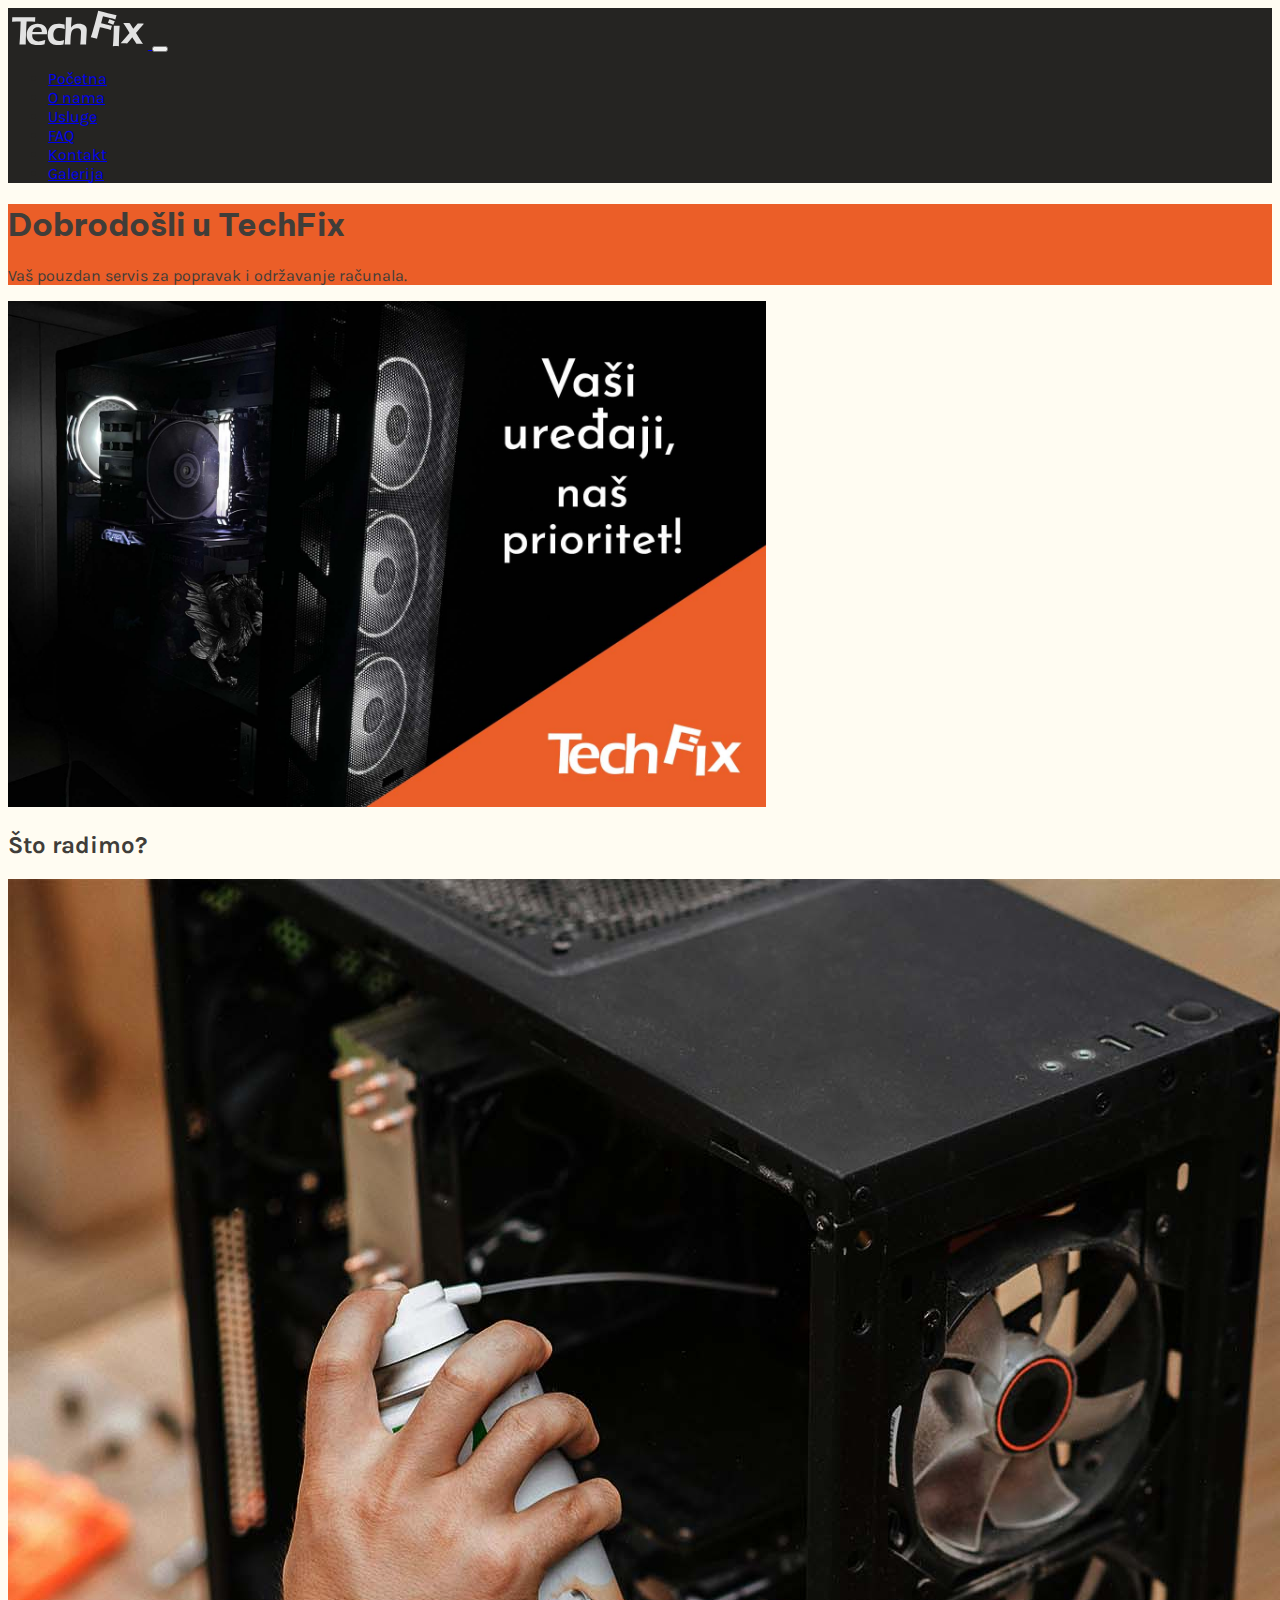
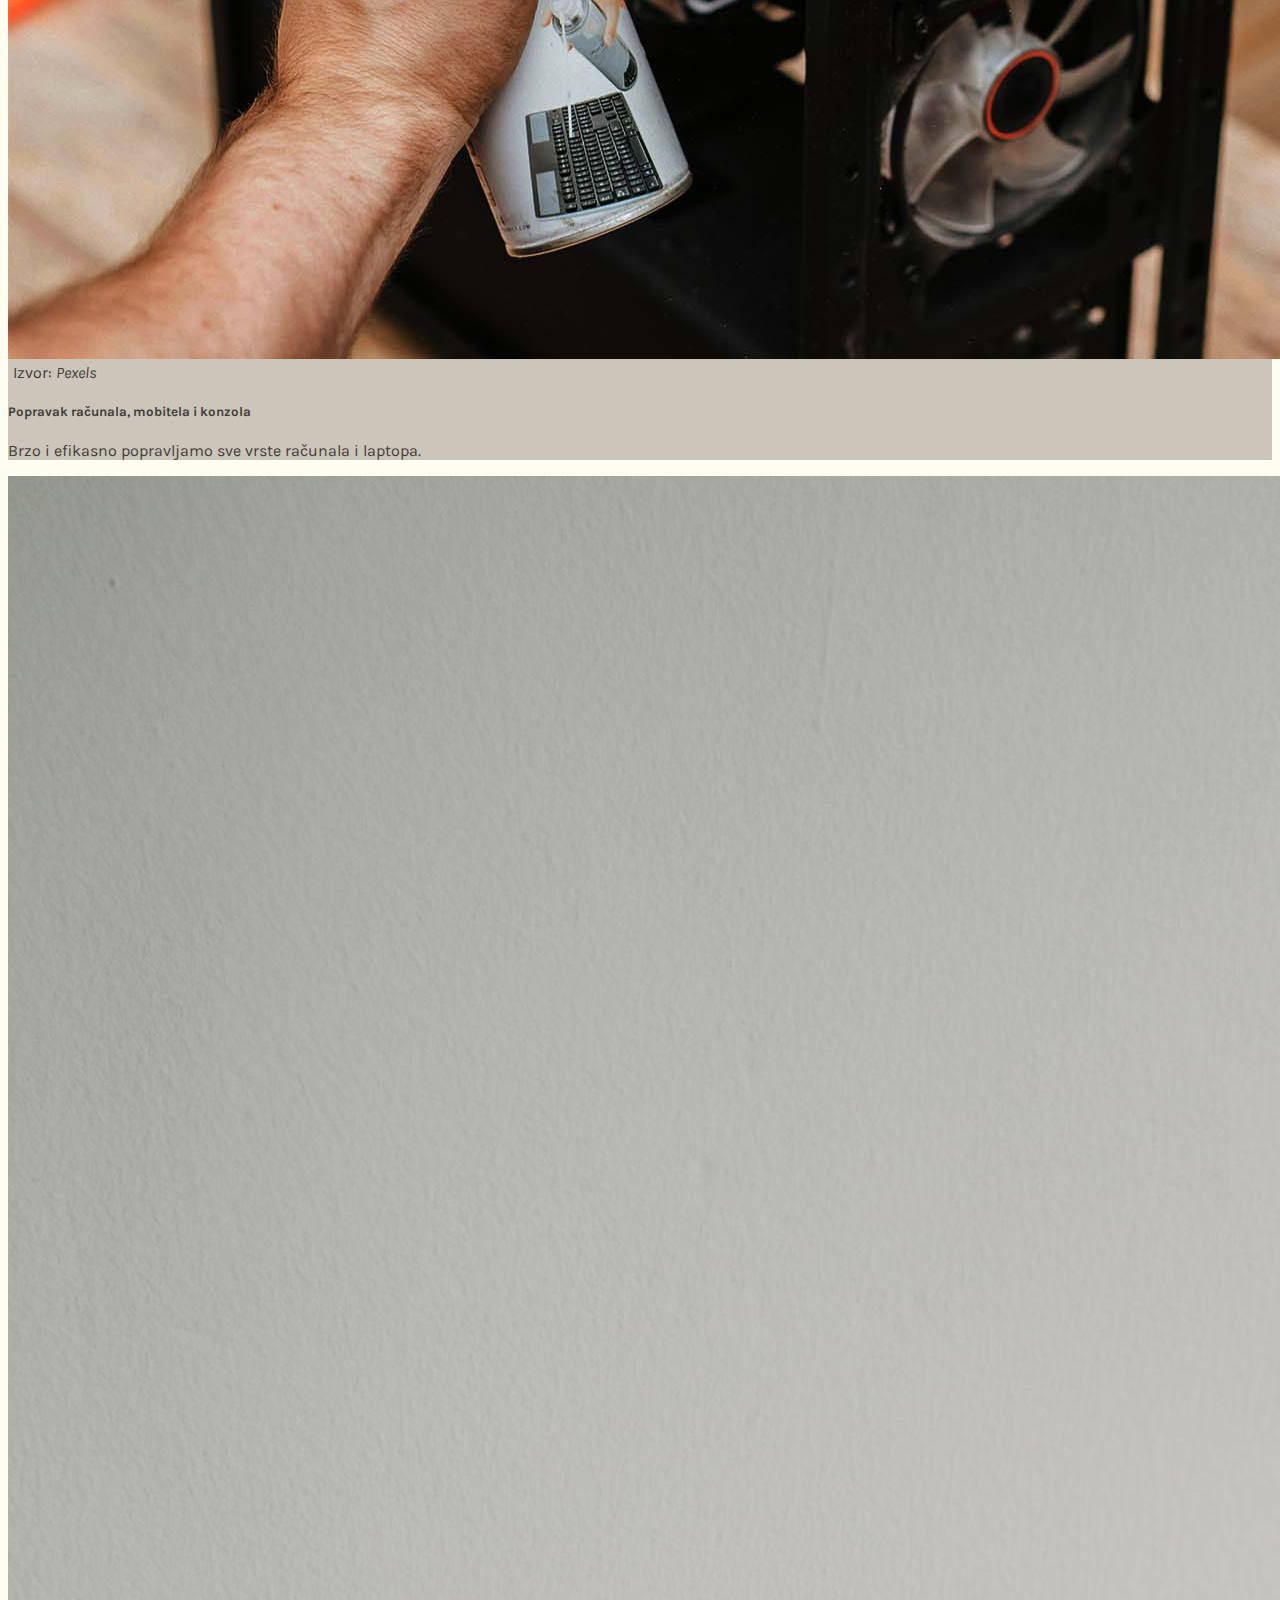
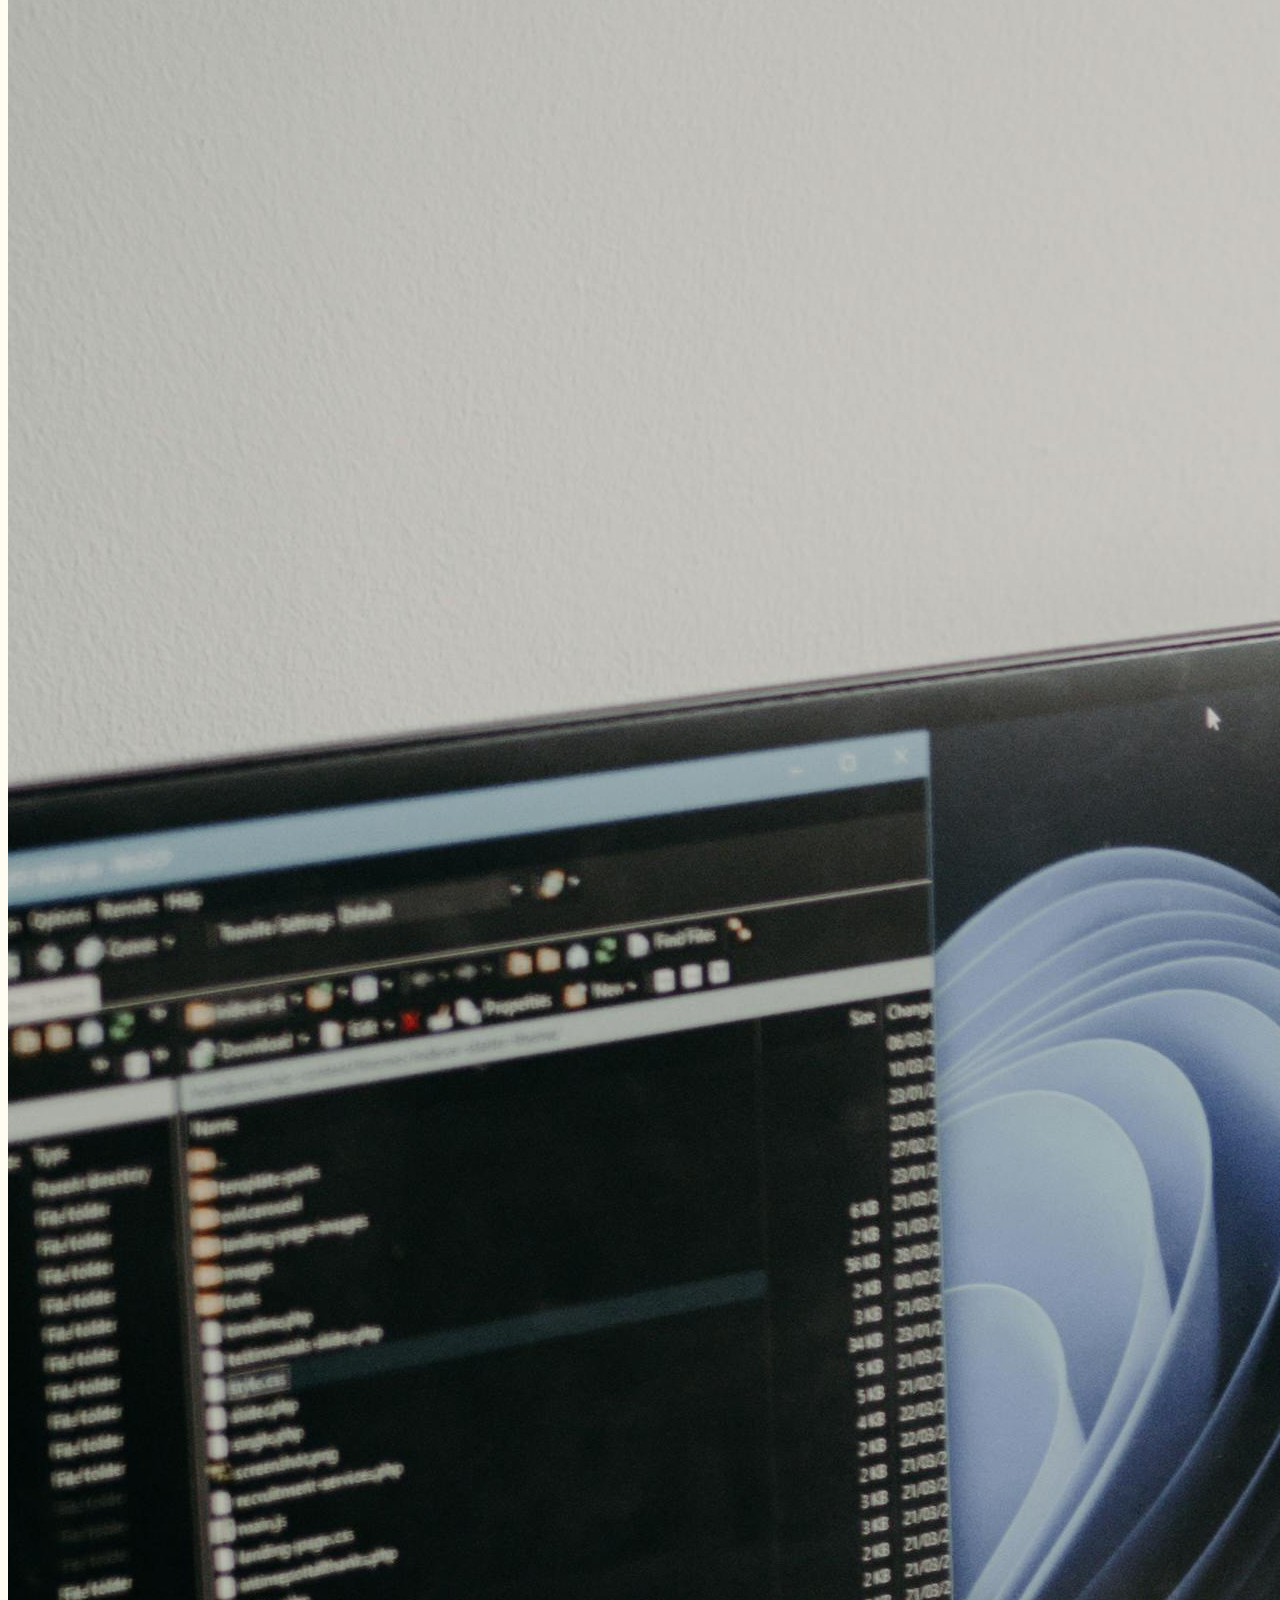
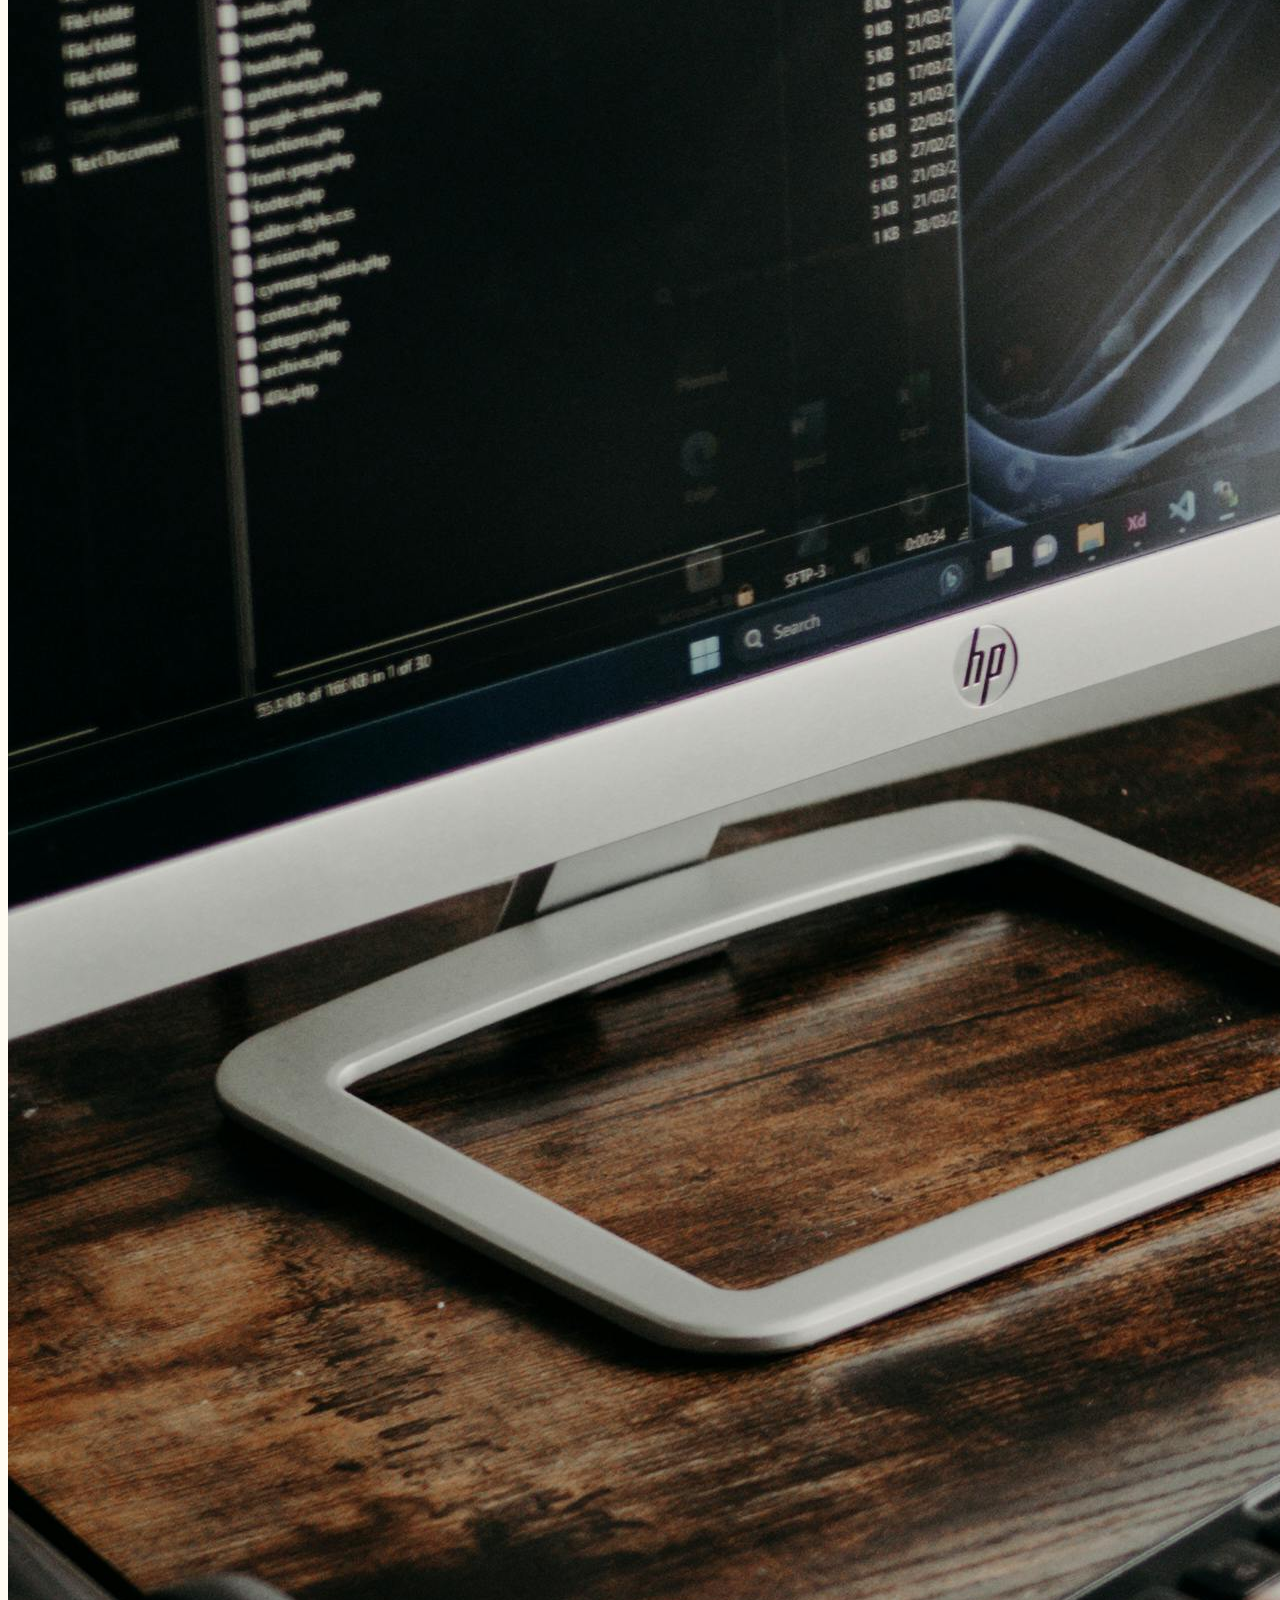
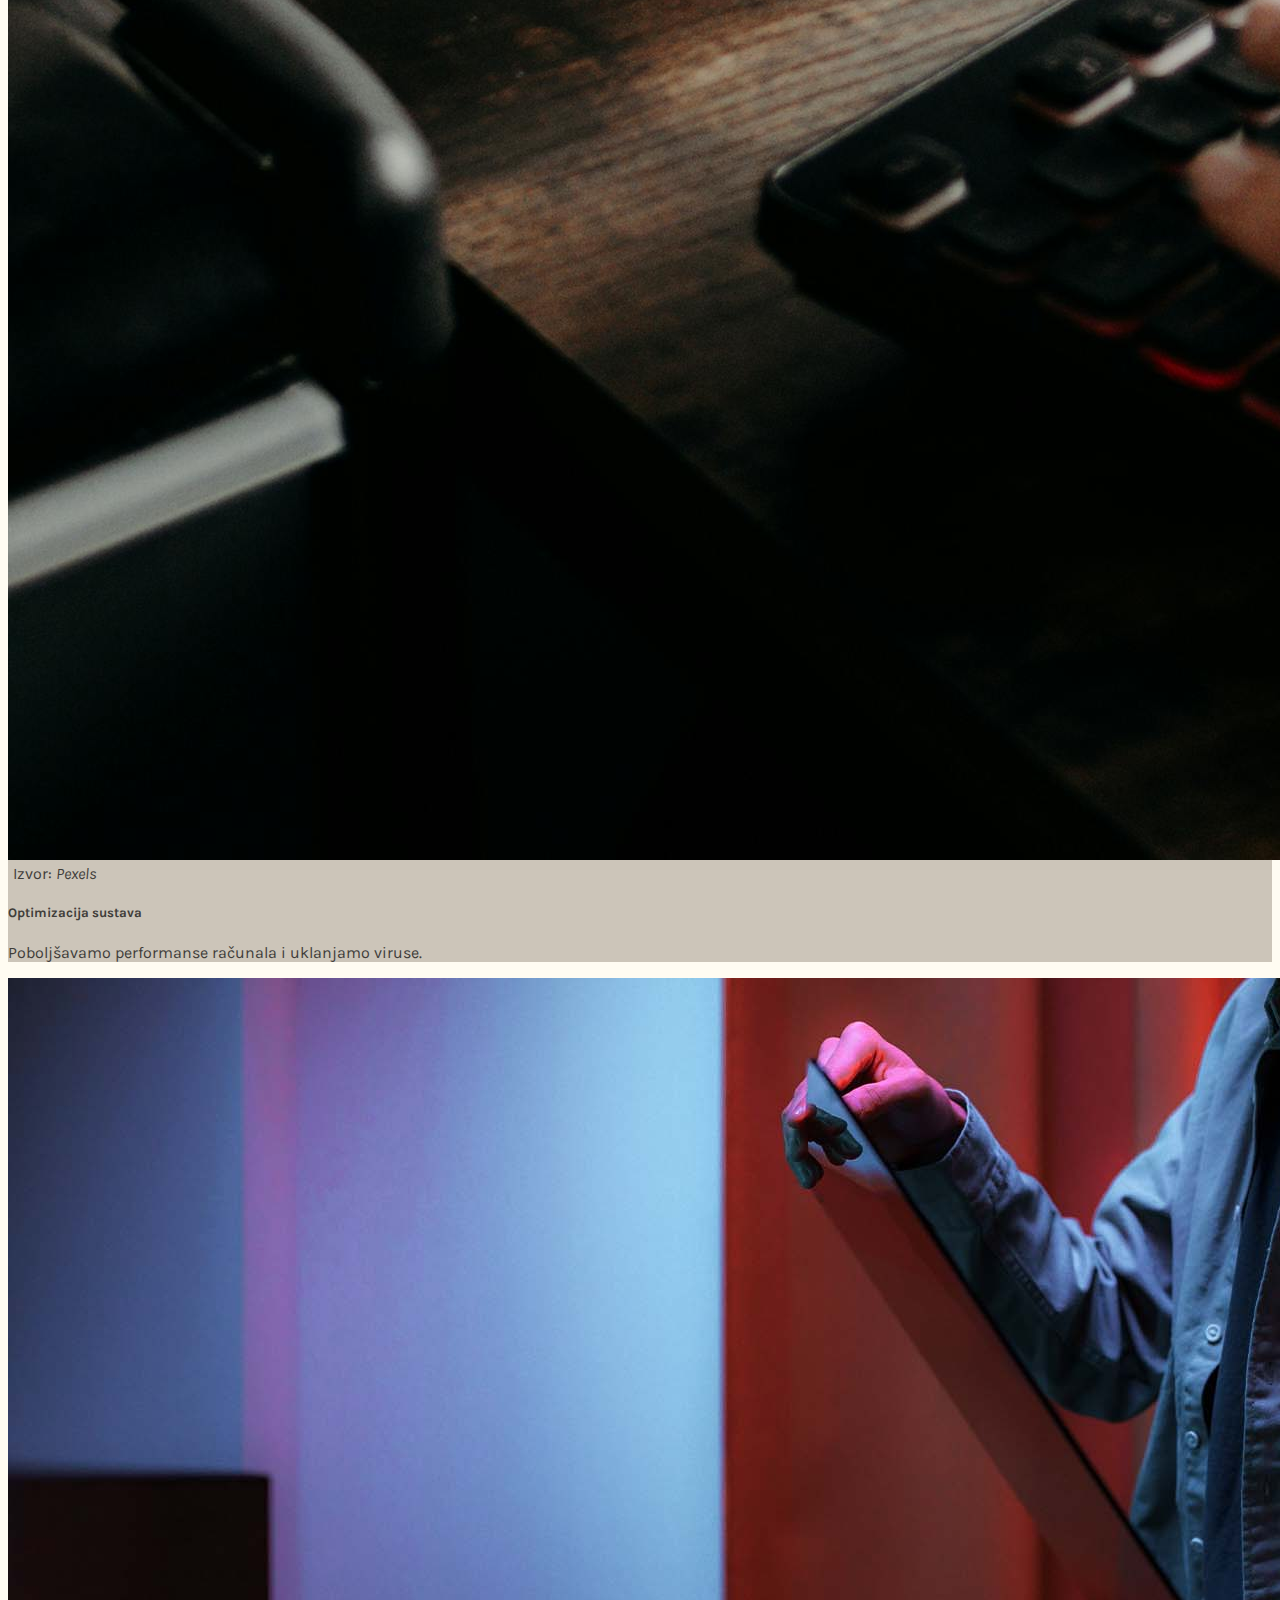
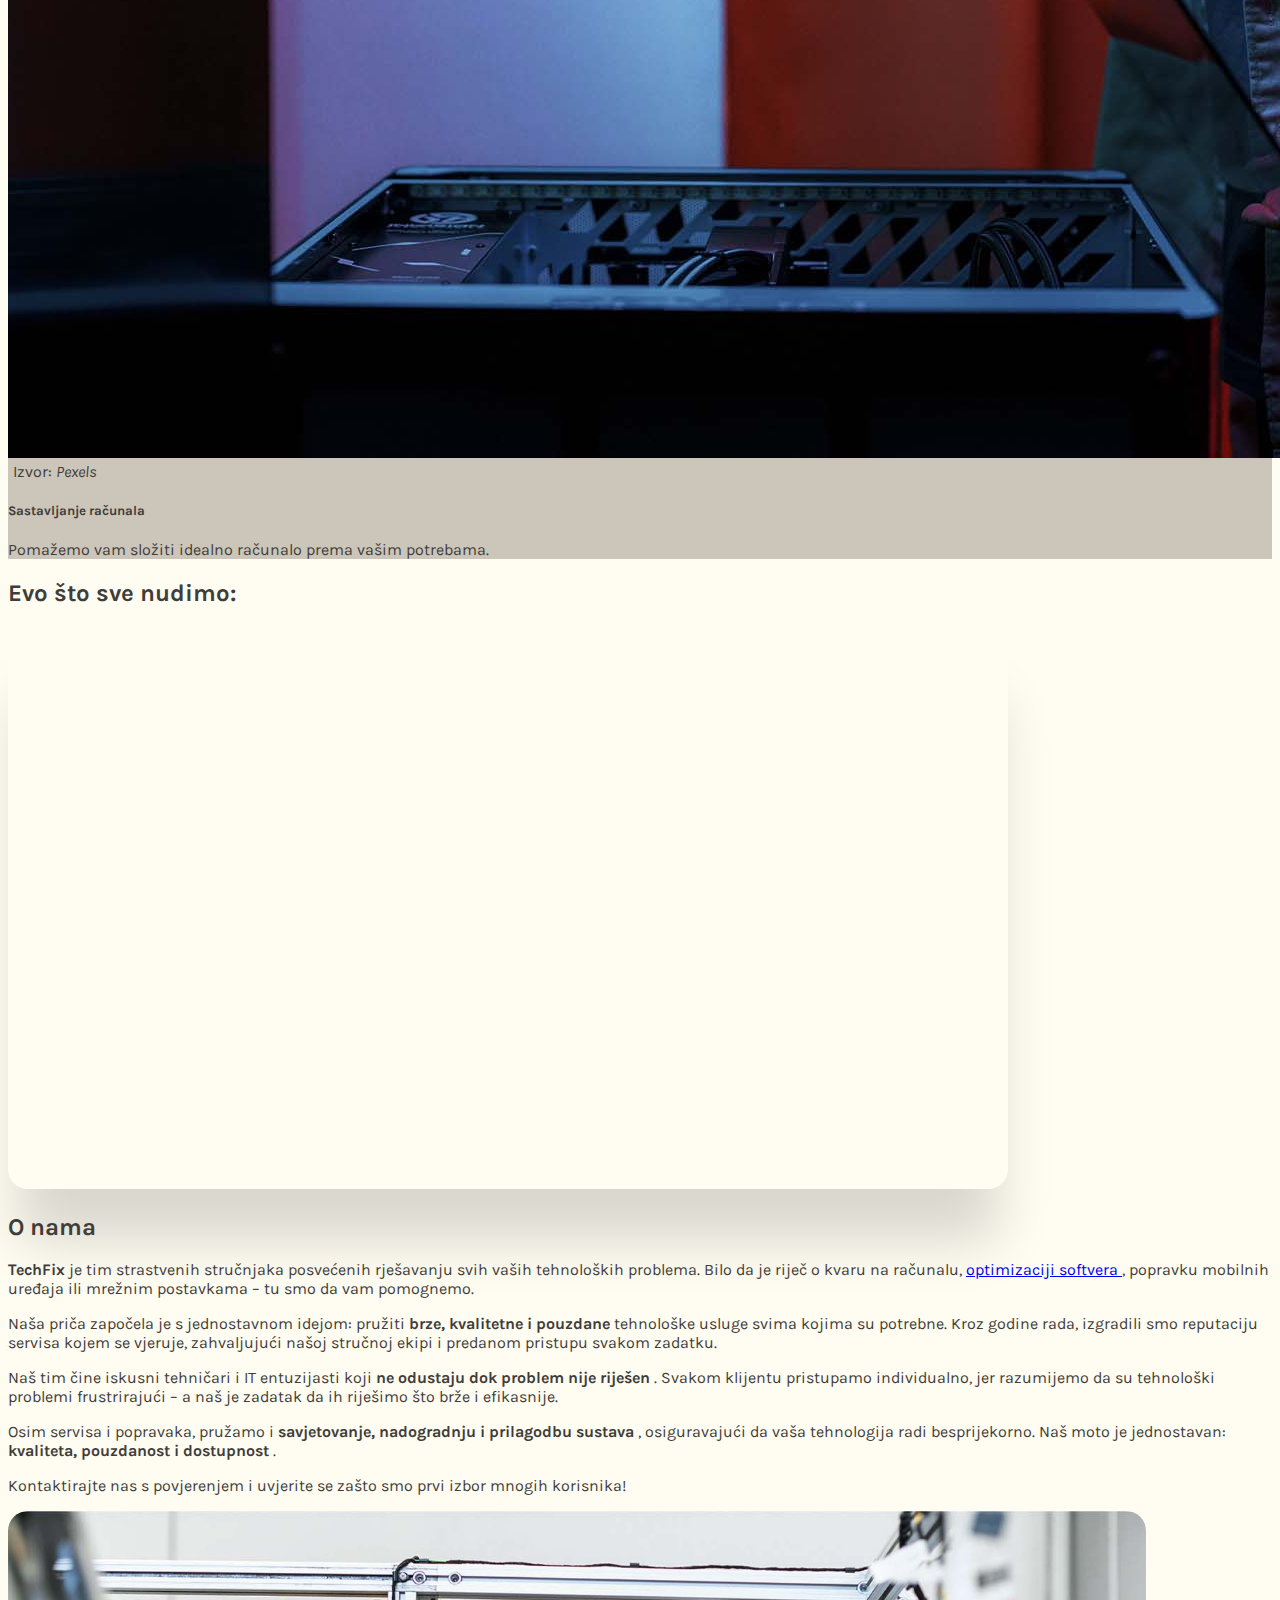
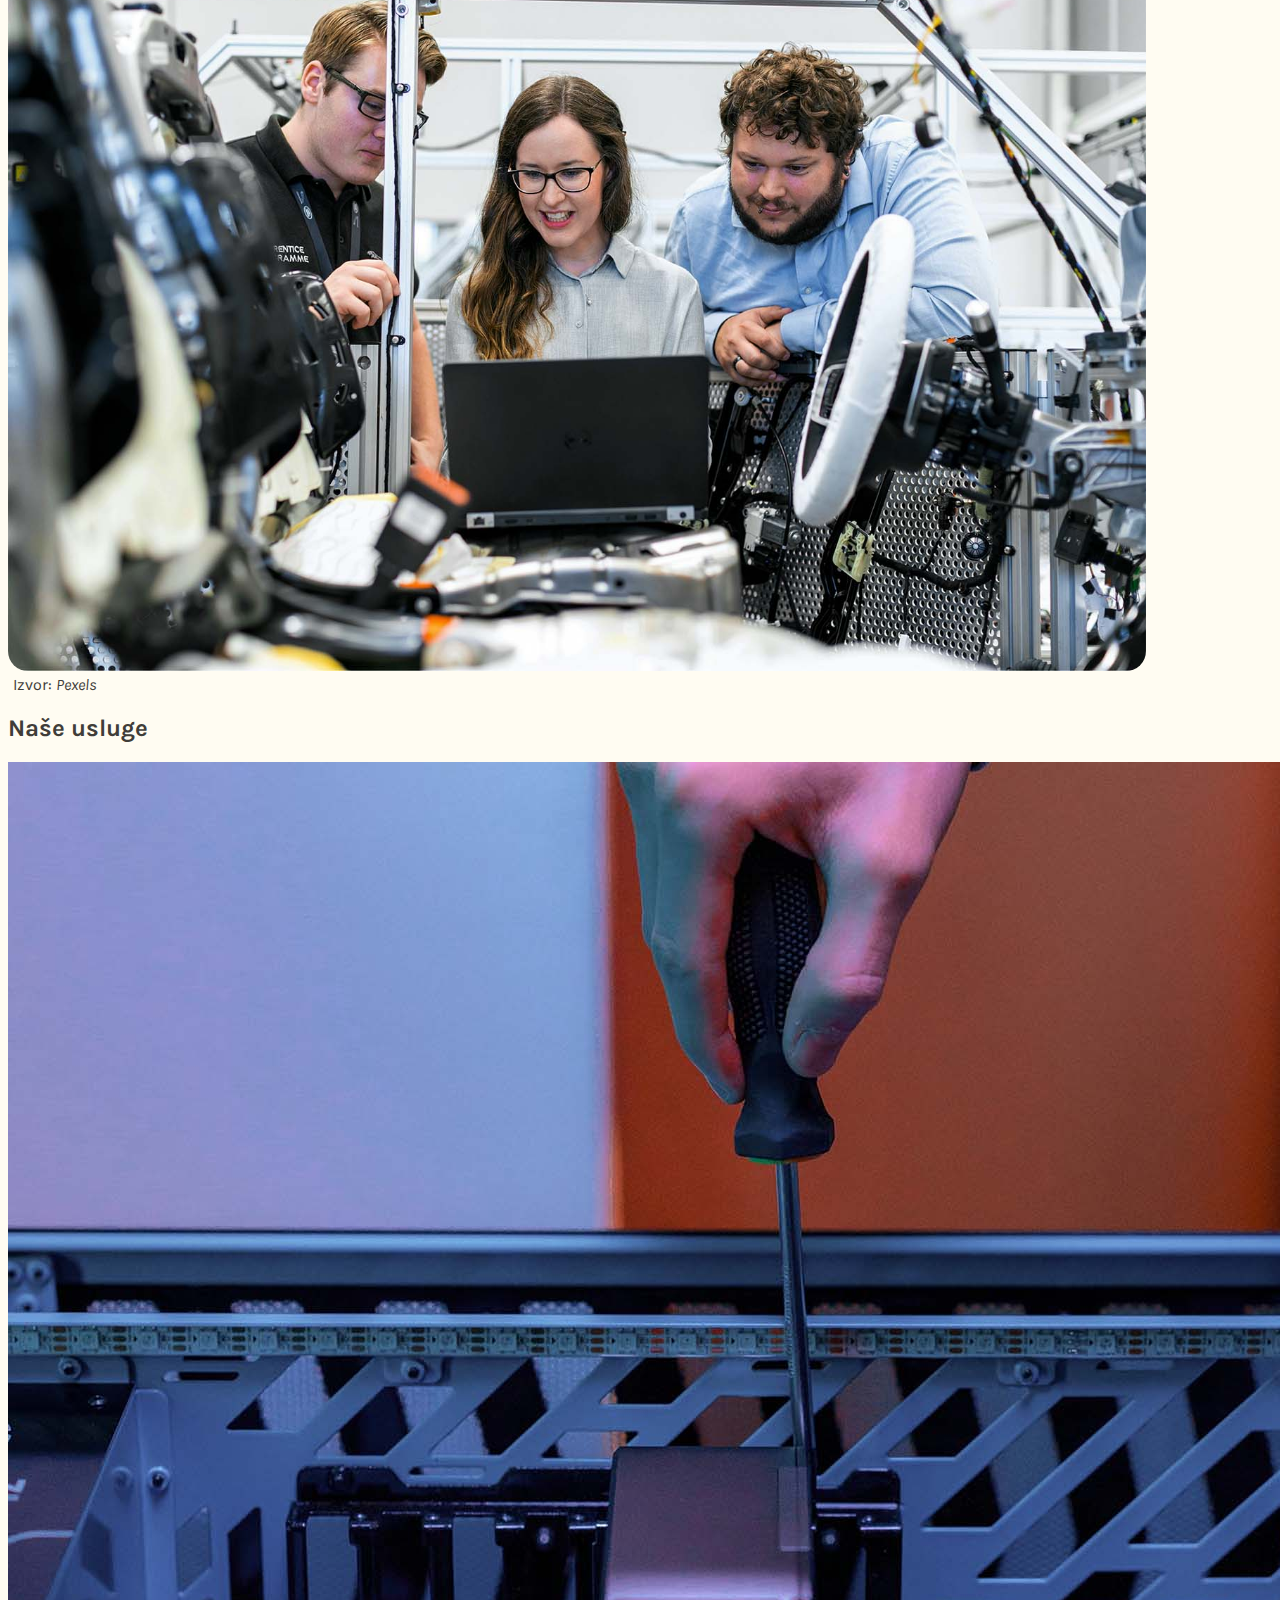
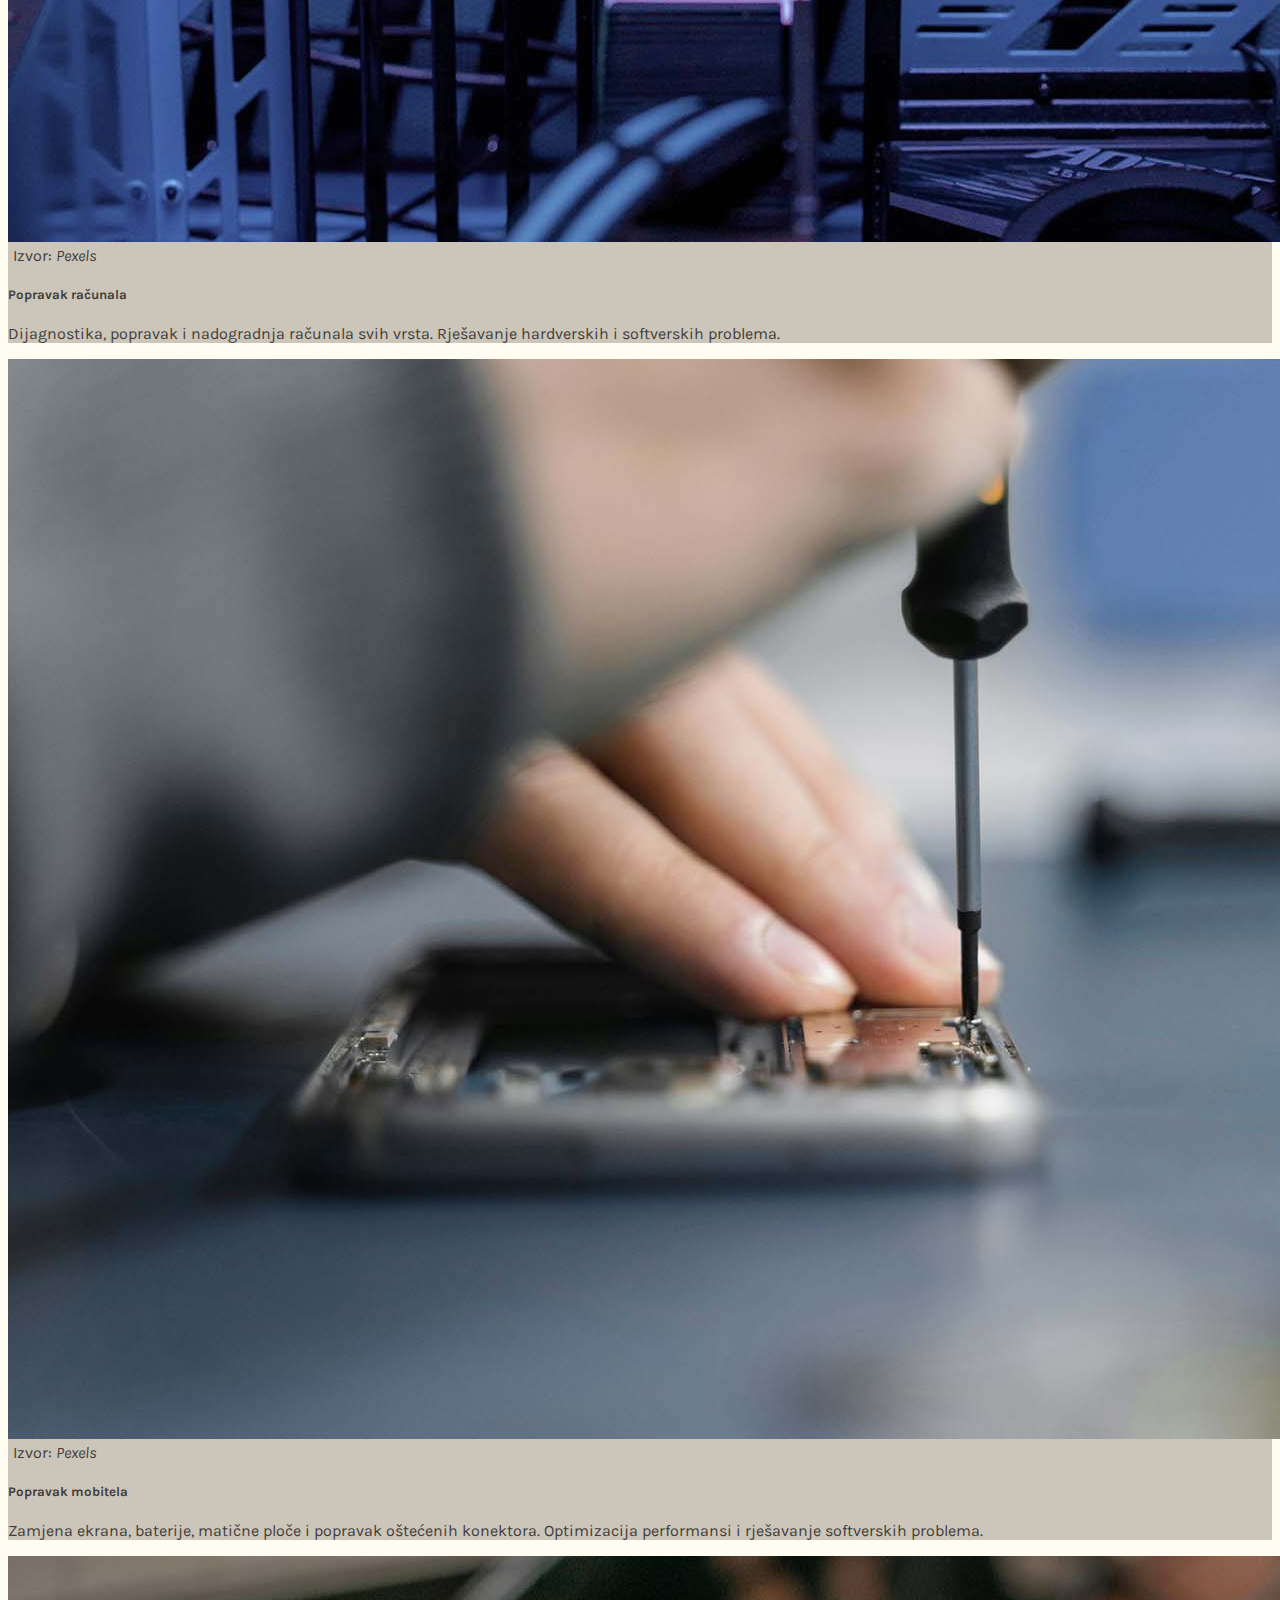
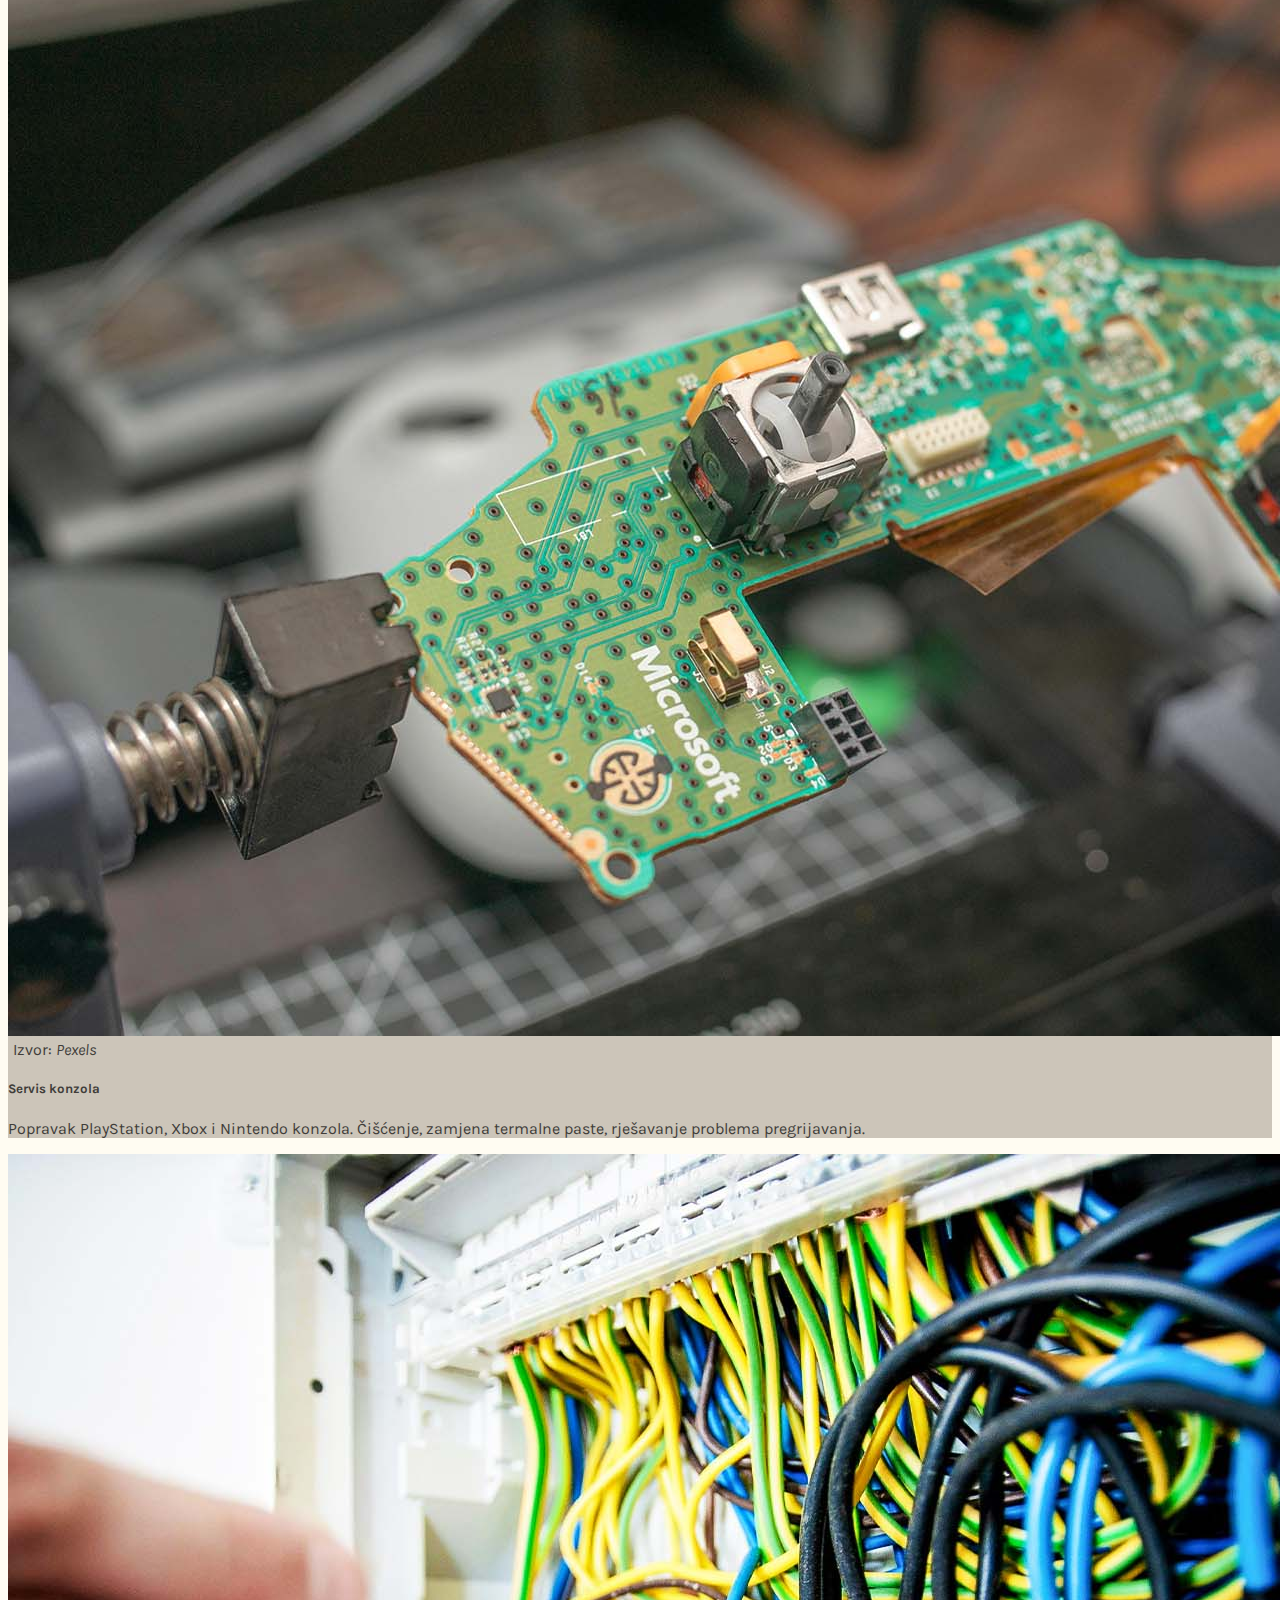
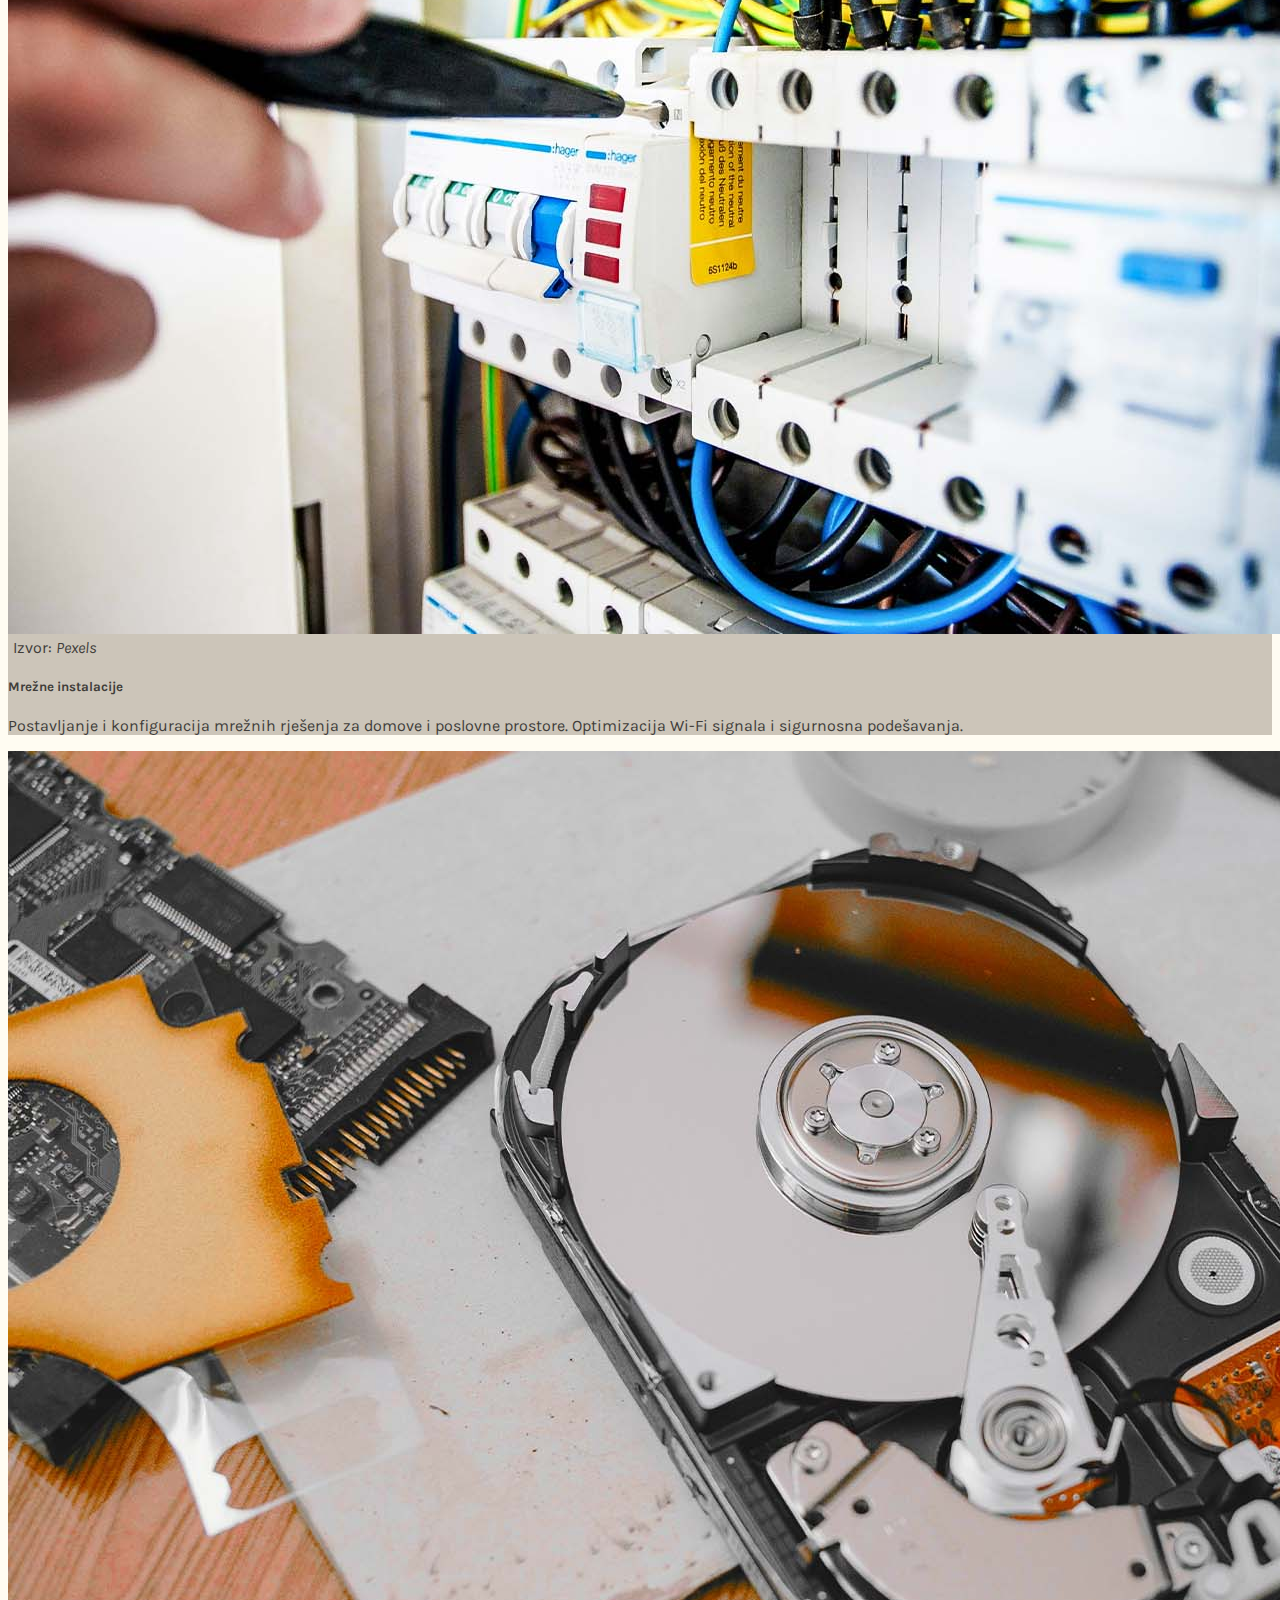
<file: index.html>
<!DOCTYPE html>
<html lang="hr">
<head>
    <meta charset="UTF-8">
    <meta name="viewport" content="width=device-width, initial-scale=1.0">
    <link rel="icon" type="image/x-icon" href="slike/ikonaT.ico">
    <title> TechFix Servis </title>

    <link href="https://cdn.jsdelivr.net/npm/bootstrap@5.0.2/dist/css/bootstrap.min.css" rel="stylesheet" integrity="sha384-EVSTQN3/azprG1Anm3QDgpJLIm9Nao0Yz1ztcQTwFspd3yD65VohhpuuCOmLASjC" crossorigin="anonymous">
    <script src="https://cdn.jsdelivr.net/npm/bootstrap@5.0.2/dist/js/bootstrap.bundle.min.js" integrity="sha384-MrcW6ZMFYlzcLA8Nl+NtUVF0sA7MsXsP1UyJoMp4YLEuNSfAP+JcXn/tWtIaxVXM" crossorigin="anonymous"></script>
    <link rel="stylesheet" href="zavrsni.css">
    <script src="zavrsni.js"></script>
    <link rel="preconnect" href="https://fonts.googleapis.com">
    <link rel="preconnect" href="https://fonts.gstatic.com" crossorigin>
    <link href="https://fonts.googleapis.com/css2?family=Be+Vietnam+Pro:wght@600&family=Karla:ital@0;1&display=swap" rel="stylesheet">

</head>
<body>
    <nav class="navbar navbar-expand-lg navbar-dark sticky-top">
        <div class="container">
            <a class="navbar-brand" href="index.html"> <img src="slike/logo.svg" alt="TechFix-logo" width="140"> </a>
            <button class="navbar-toggler" type="button" data-bs-toggle="collapse" data-bs-target="#navbarNav">
                <span class="navbar-toggler-icon"></span>
            </button>
            <div class="collapse navbar-collapse" id="navbarNav">
                <ul class="navbar-nav ms-auto">
                    <li class="nav-item"><a class="nav-link" href="index.html"> Početna </a></li>
                    <li class="nav-item"><a class="nav-link" href="#onama"> O nama </a></li>
                    <li class="nav-item"><a class="nav-link" href="#usluge"> Usluge </a></li>                    
                    <li class="nav-item"><a class="nav-link" href="#faq"> FAQ </a></li>
                    <li class="nav-item"><a class="nav-link" href="#kontakt"> Kontakt </a></li>
                    <li class="nav-item"><a class="nav-link" href="galerija.html"> Galerija </a></li>
                </ul>
            </div>
        </div>
    </nav>
    <header class="text-white text-center py-5" id="glavno">
        <div class="container">
            <h1> Dobrodošli u TechFix </h1>
            <p class="lead"> Vaš pouzdan servis za popravak i održavanje računala. </p>
        </div>
    </header>
    <section class="py-5">
        <div class="container">
           <img src="slike/moj_pc_u_slici.jpg" class="img-fluid mx-auto d-block" alt="Opis slike" style="width: 60%;"> 
        </div>
        
    </section>
    
    <section id="usluge1" class="py-5">
        <div class="container">
            <h2 class="text-center"> Što radimo? </h2>
            <div class="row">
                <div class="col-md-4">
                    <div class="card">
                        <img src="slike/ciscenje.jpg" class="card-img-top" alt="čišćenje-računala">
                        <figcaption class="text-muted">
                            Izvor: <a href="https://www.pexels.com/" target="_blank"> <i> Pexels </i> </a>
                        </figcaption>
                        <div class="card-body">
                            <h5 class="card-title"> Popravak računala, mobitela i konzola </h5>
                            <p class="card-text"> Brzo i efikasno popravljamo sve vrste računala i laptopa. </p>
                        </div>
                    </div>
                </div>
                <div class="col-md-4">
                    <div class="card">
                        <img src="slike/optimizacija.jpg" class="card-img-top" alt="Optimizacija">
                        <figcaption class="text-muted">
                            Izvor: <a href="https://www.pexels.com/" target="_blank"> <i> Pexels </i> </a>
                        </figcaption>
                        <div class="card-body">
                            <h5 class="card-title">Optimizacija sustava</h5>
                            <p class="card-text">Poboljšavamo performanse računala i uklanjamo viruse.</p>
                        </div>
                    </div>
                </div>
                <div class="col-md-4">
                    <div class="card">
                        <img src="slike/sastavljanje.jpg" class="card-img-top" alt="Montaža">
                        <figcaption class="text-muted">
                            Izvor: <a href="https://www.pexels.com/" target="_blank"> <i> Pexels </i> </a>
                        </figcaption>
                        <div class="card-body">
                            <h5 class="card-title"> Sastavljanje računala </h5>
                            <p class="card-text"> Pomažemo vam složiti idealno računalo prema vašim potrebama. </p>
                        </div>
                    </div>
                </div>
            </div>
        </div>
    </section>
    <section class="text-center py-5">
        <h2> Evo što sve nudimo: </h2>
        <div class="container">
            <div class="ratio ratio-16x9">
                <iframe width="1000" height="562,5" src="https://www.youtube.com/embed/s6chXp9LQXE?si=OBdipWryM2oVtk9g" title="YouTube video player" style="border-radius:20px;-webkit-box-shadow: 0px 62px 54px -10px rgba(0,0,0,0.15);-moz-box-shadow: 0px 62px 54px -10px rgba(0,0,0,0.15);box-shadow:0px 62px 54px -10px rgba(0,0,0,0.15);" frameborder="0" allow="accelerometer; autoplay; clipboard-write; encrypted-media; gyroscope; web-share" referrerpolicy="strict-origin-when-cross-origin" allowfullscreen></iframe>
            </div>
                
        </div>
    </section>

    <section id="onama" class="py-5 bg-light">
        <div class="container">
            <div class="row align-items-center">
                <div class="col-md-6">
                    <h2 class="mb-4">O nama</h2>
                    <p>
                        <strong>TechFix</strong> je tim strastvenih stručnjaka posvećenih rješavanju svih vaših tehnoloških problema. Bilo da je riječ o kvaru na računalu, <a href="https://hr.wikipedia.org/wiki/Optimizacija_(ra%C4%8Dunarstvo)"> optimizaciji softvera </a>, popravku mobilnih uređaja ili mrežnim postavkama – tu smo da vam pomognemo.
                    </p>
                    <p>
                        Naša priča započela je s jednostavnom idejom: pružiti <b> brze, kvalitetne i pouzdane </b> tehnološke usluge svima kojima su potrebne. Kroz godine rada, izgradili smo reputaciju servisa kojem se vjeruje, zahvaljujući našoj stručnoj ekipi i predanom pristupu svakom zadatku.
                    </p>
                    <p>
                        Naš tim čine iskusni tehničari i IT entuzijasti koji <b> ne odustaju dok problem nije riješen </b>. Svakom klijentu pristupamo individualno, jer razumijemo da su tehnološki problemi frustrirajući – a naš je zadatak da ih riješimo što brže i efikasnije.
                    </p>
                    <p>
                        Osim servisa i popravaka, pružamo i <b> savjetovanje, nadogradnju i prilagodbu sustava </b>, osiguravajući da vaša tehnologija radi besprijekorno. Naš moto je jednostavan: <b> kvaliteta, pouzdanost i dostupnost </b>.
                    </p>
                    <p>
                        Kontaktirajte nas s povjerenjem i uvjerite se zašto smo prvi izbor mnogih korisnika!
                    </p>
                </div>
                <div class="col-md-6 text-center">
                    <img src="slike/tim.jpg" class="img-fluid" style="border-radius: 20px;width: 90%" alt="TechFix-logo">
                    <figcaption class="text-muted">
                        Izvor: <a href="https://www.pexels.com/" target="_blank"> <i> Pexels </i> </a>
                    </figcaption>
                </div>
            </div>
        </div>
    </section>
    

    <section id="usluge" class="container my-5" id="#usluge">
        <div class="row">
            <h2 class="text-center"> Naše usluge </h2>
            <div class="col-md-4">
                <div class="card">
                    <img src="slike/popravak.jpg" class="card-img-top" alt="Popravak-računala">
                    <figcaption class="text-muted">
                        Izvor: <a href="https://www.pexels.com/" target="_blank"> <i> Pexels </i> </a>
                    </figcaption>
                    <div class="card-body">
                        <h5 class="card-title">Popravak računala</h5>
                        <p class="card-text">Dijagnostika, popravak i nadogradnja računala svih vrsta. Rješavanje hardverskih i softverskih problema.</p>
                    </div>
                </div>
            </div>
            <div class="col-md-4">
                <div class="card">
                    <img src="slike/telefoni.jpg" class="card-img-top" alt="Popravak mobitela">
                    <figcaption class="text-muted">
                        Izvor: <a href="https://www.pexels.com/" target="_blank"> <i> Pexels </i> </a>
                    </figcaption>
                    <div class="card-body">
                        <h5 class="card-title">Popravak mobitela</h5>
                        <p class="card-text">Zamjena ekrana, baterije, matične ploče i popravak oštećenih konektora. Optimizacija performansi i rješavanje softverskih problema.</p>
                    </div>
                </div>
            </div>
            <div class="col-md-4">
                <div class="card">
                    <img src="slike/konzole.jpg" class="card-img-top" alt="Servis konzola">
                    <figcaption class="text-muted">
                        Izvor: <a href="https://www.pexels.com/" target="_blank"> <i> Pexels </i> </a>
                    </figcaption>
                    <div class="card-body">
                        <h5 class="card-title">Servis konzola</h5>
                        <p class="card-text">Popravak PlayStation, Xbox i Nintendo konzola. Čišćenje, zamjena termalne paste, rješavanje problema pregrijavanja.</p>
                    </div>
                </div>
            </div>
        </div>
        <div class="row mt-4">
            <div class="col-md-4">
                <div class="card">
                    <img src="slike/mrezne.jpg" class="card-img-top" alt="Mrežne-instalacije">
                    <figcaption class="text-muted">
                        Izvor: <a href="https://www.pexels.com/" target="_blank"> <i> Pexels </i> </a>
                    </figcaption>
                    <div class="card-body">
                        <h5 class="card-title">Mrežne instalacije</h5>
                        <p class="card-text">Postavljanje i konfiguracija mrežnih rješenja za domove i poslovne prostore. Optimizacija Wi-Fi signala i sigurnosna podešavanja.</p>
                    </div>
                </div>
            </div>
            <div class="col-md-4">
                <div class="card">
                    <img src="slike/podaci.jpg" class="card-img-top" alt="Spašavanje podataka">
                    <figcaption class="text-muted">
                        Izvor: <a href="https://www.pexels.com/" target="_blank"> <i> Pexels </i> </a>
                    </figcaption>
                    <div class="card-body">
                        <h5 class="card-title">Spašavanje podataka</h5>
                        <p class="card-text">Obnova izgubljenih podataka s HDD diskova, USB uređaja i sl. </p>
                    </div>
                </div>
            </div>
            <div class="col-md-4">
                <div class="card">
                    <img src="slike/softver.jpg" class="card-img-top" alt="Instalacija-softvera">
                    <figcaption class="text-muted">
                        Izvor: <a href="https://www.pexels.com/" target="_blank"> <i> Pexels </i> </a>
                    </figcaption>
                    <div class="card-body">
                        <h5 class="card-title"> Instalacija softvera
                        </h5>
                        <p class="card-text">Instalacija i podešavanje operativnih sustava, antivirusnih programa i poslovnih aplikacija.</p>
                    </div>
                </div>
            </div>
        </div>
    </section>


    <section class="py-5">
        <div class="container">
            <h2 class="text-center">Što kažu naši klijenti?</h2>
            <div id="carouselExample" class="carousel slide" data-bs-ride="carousel">
                <div class="carousel-inner">
                    <div class="carousel-item active">
                        <div class="text-center">
                            <p class="lead">"Brza usluga i odlično odrađen posao!"</p>
                            <small> - Marko </small>
                        </div>
                    </div>
                    <div class="carousel-item">
                        <div class="text-center">
                            <p class="lead">"Odličan servis, profesionalni i korektni!"</p>
                            <small> - Ana</small>
                        </div>
                    </div>
                    <div class="carousel-item">
                        <div class="text-center">
                            <p class="lead">"Radnici su jako ljubazni, napravili su sve što sam tražio."</p>
                            <small> - Ivan </small>
                        </div>
                    </div>
                </div>
                <button class="carousel-control-prev" type="button" data-bs-target="#carouselExample" data-bs-slide="prev">
                    <span class="carousel-control-prev-icon"></span>
                </button>
                <button class="carousel-control-next" type="button" data-bs-target="#carouselExample" data-bs-slide="next">
                    <span class="carousel-control-next-icon"></span>
                </button>
            </div>
        </div>
    </section>
    <section class="container my-5" id="faq">
        <h2 class="text-center mb-4">Često postavljana pitanja (FAQ)</h2>
        <div class="accordion" id="faqAccordion">
            <div class="accordion-item">
                <h2 class="accordion-header" id="faq1">
                    <button class="accordion-button" type="button" data-bs-toggle="collapse" data-bs-target="#collapse1" aria-expanded="true" aria-controls="collapse1">
                        Kako mogu zakazati popravak?
                    </button>
                </h2>
                <div id="collapse1" class="accordion-collapse collapse show" aria-labelledby="faq1" data-bs-parent="#faqAccordion">
                    <div class="accordion-body">
                        Možete nas kontaktirati putem <a href="kontakt.html">kontakt forme</a> ili posjetiti naš servis kako biste dogovorili termin.
                    </div>
                </div>
            </div>
            <div class="accordion-item">
                <h2 class="accordion-header" id="faq2">
                    <button class="accordion-button collapsed" type="button" data-bs-toggle="collapse" data-bs-target="#collapse2" aria-expanded="false" aria-controls="collapse2">
                        Koliko traje popravak uređaja?
                    </button>
                </h2>
                <div id="collapse2" class="accordion-collapse collapse" aria-labelledby="faq2" data-bs-parent="#faqAccordion">
                    <div class="accordion-body">
                        Vrijeme popravka ovisi o vrsti problema. Manji popravci mogu biti gotovi isti dan, dok složeniji mogu trajati nekoliko dana.
                    </div>
                </div>
            </div>
            <div class="accordion-item">
                <h2 class="accordion-header" id="faq3">
                    <button class="accordion-button collapsed" type="button" data-bs-toggle="collapse" data-bs-target="#collapse3" aria-expanded="false" aria-controls="collapse3">
                        Nudite li garanciju na popravke?
                    </button>
                </h2>
                <div id="collapse3" class="accordion-collapse collapse" aria-labelledby="faq3" data-bs-parent="#faqAccordion">
                    <div class="accordion-body">
                        Da, svi naši popravci dolaze s garancijom od 6 mjeseci, ovisno o vrsti popravka i zamijenjenim dijelovima.
                    </div>
                </div>
            </div>
        </div>
    </section>

    <section class="py-5">
        <div class="container text-center">
            <h1> Pronađite nas! </h1>
            <div class="d-flex justify-content-center align-items-center">
                <iframe src="https://www.google.com/maps/embed?pb=!1m18!1m12!1m3!1d1803.1904375237052!2d15.97805439555083!3d45.81326827945228!2m3!1f0!2f0!3f0!3m2!1i1024!2i768!4f13.1!3m3!1m2!1s0x4765d6fdc2523427%3A0x38ba0548d814fdc9!2sTrg%20bana%20Josipa%20Jela%C4%8Di%C4%87a%2C%2010000%2C%20Gornji%20Grad%20-%20Medve%C5%A1%C4%8Dak%2C%20Zagreb!5e0!3m2!1shr!2shr!4v1742154074347!5m2!1shr!2shr" width="800" height="600" style="border-radius:20px;-webkit-box-shadow: 0px 62px 54px -10px rgba(0,0,0,0.15);-moz-box-shadow: 0px 62px 54px -10px rgba(0,0,0,0.15);box-shadow:0px 62px 54px -10px rgba(0,0,0,0.15);" allowfullscreen="" loading="lazy" referrerpolicy="no-referrer-when-downgrade"></iframe>
            </div>
        </div>
    </section>
    
    <section id="kontakt" class="py-5">
        <div class="container">
            <h2 class="text-center"> Obratite nam se! </h2>
            <form>
                <div class="mb-3">
                    <label for="name" class="form-label"> Ime i prezime </label>
                    <input type="text" class="form-control" id="name" placeholder="Ovdje upišite Vaše ime i prezime">
                </div>
                <div class="mb-3">
                    <label for="email" class="form-label"> E-mail </label>
                    <input type="email" class="form-control" id="email" placeholder=" Ovdje upišite Vaš email">
                </div>
                <div class="mb-3">
                    <label for="message" class="form-label"> Imate poruku za nas? </label>
                    <textarea class="form-control" id="message" rows="3" placeholder="Napišite nešto.."></textarea>
                </div>
                <button type="submit" class="btn btn-primary"> Pošalji </button>
            </form>
        </div>
    </section>

    <footer class="text-white text-center py-3">
        <img src="slike/kucica.ico" width="16" alt="ikona-adrese"> Trg bana josipa Jelačića 1 <br>
        <img src="slike/telefon.ico" width="16" alt="ikona-telefona"> 0 99 123 456 7 <br>
        <p> 2025 TechFix. </p>
    </footer>
            
            
</body>
</html>
</file>
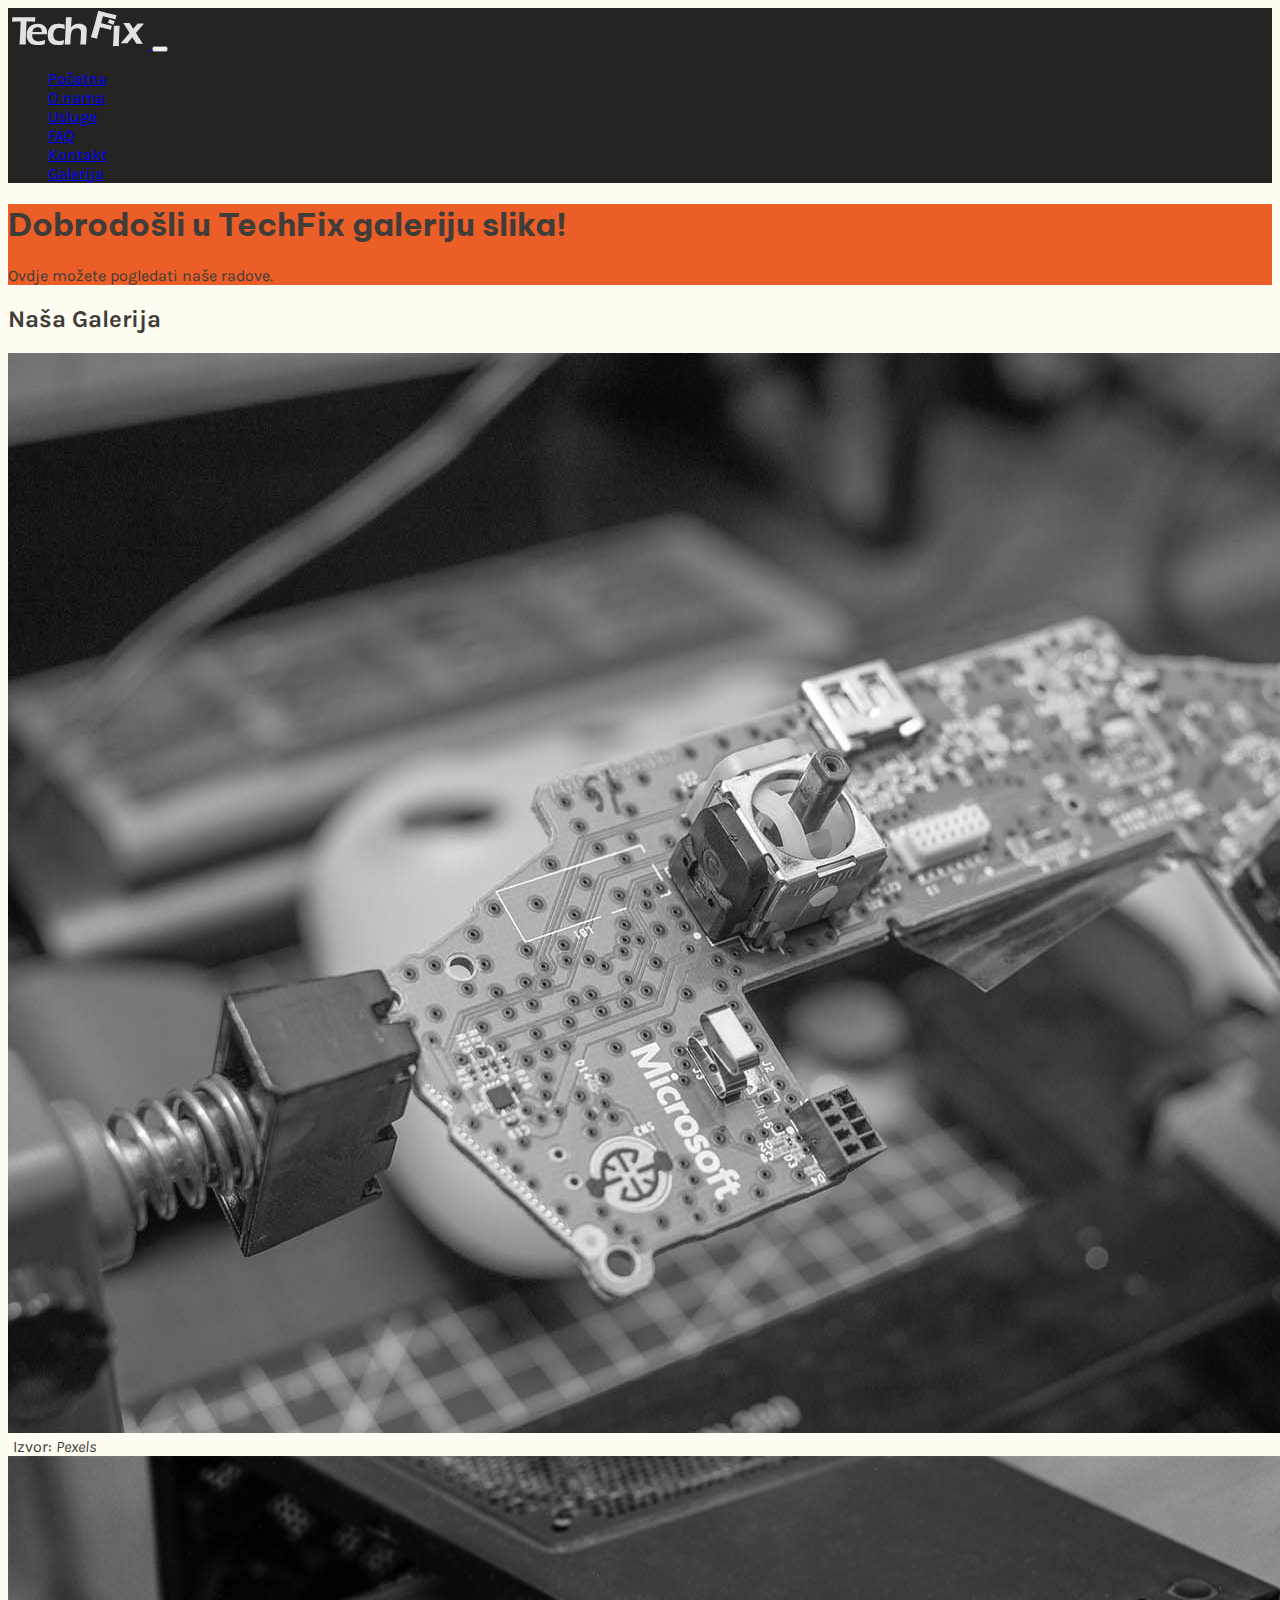
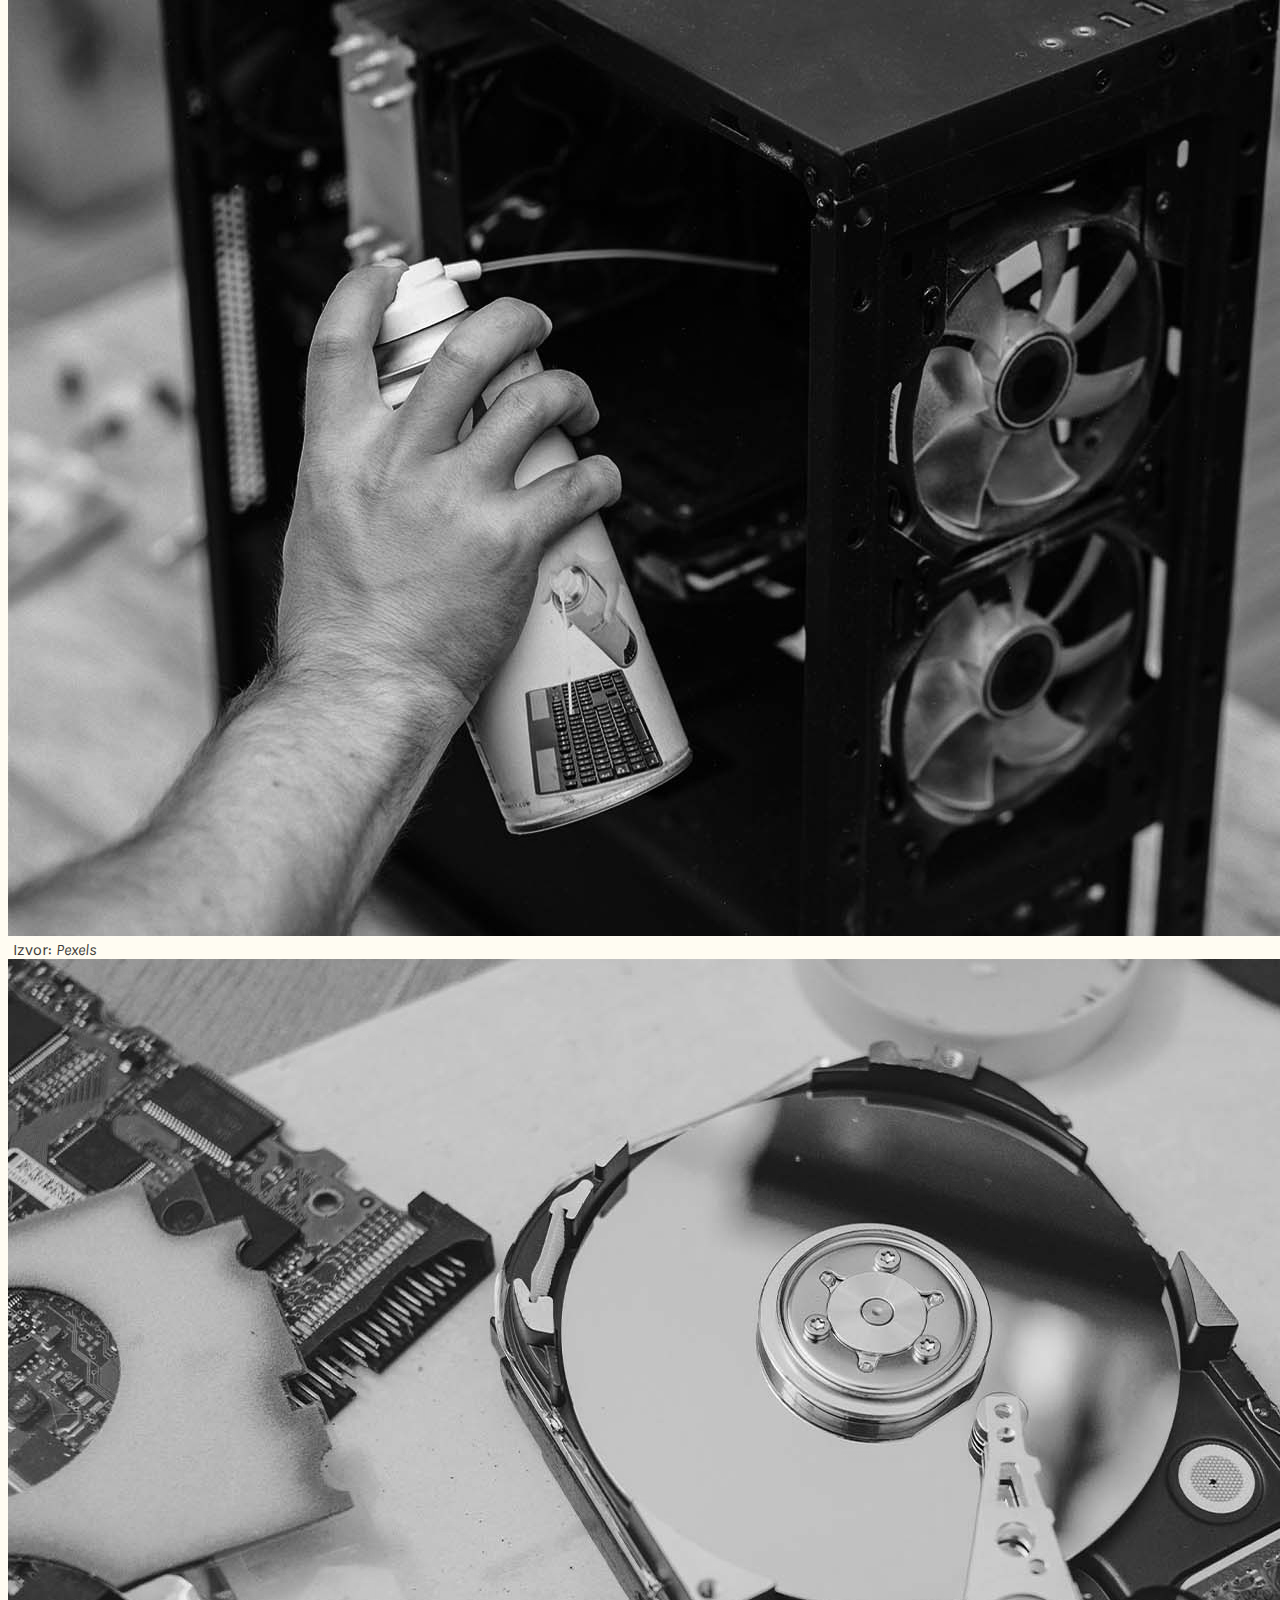
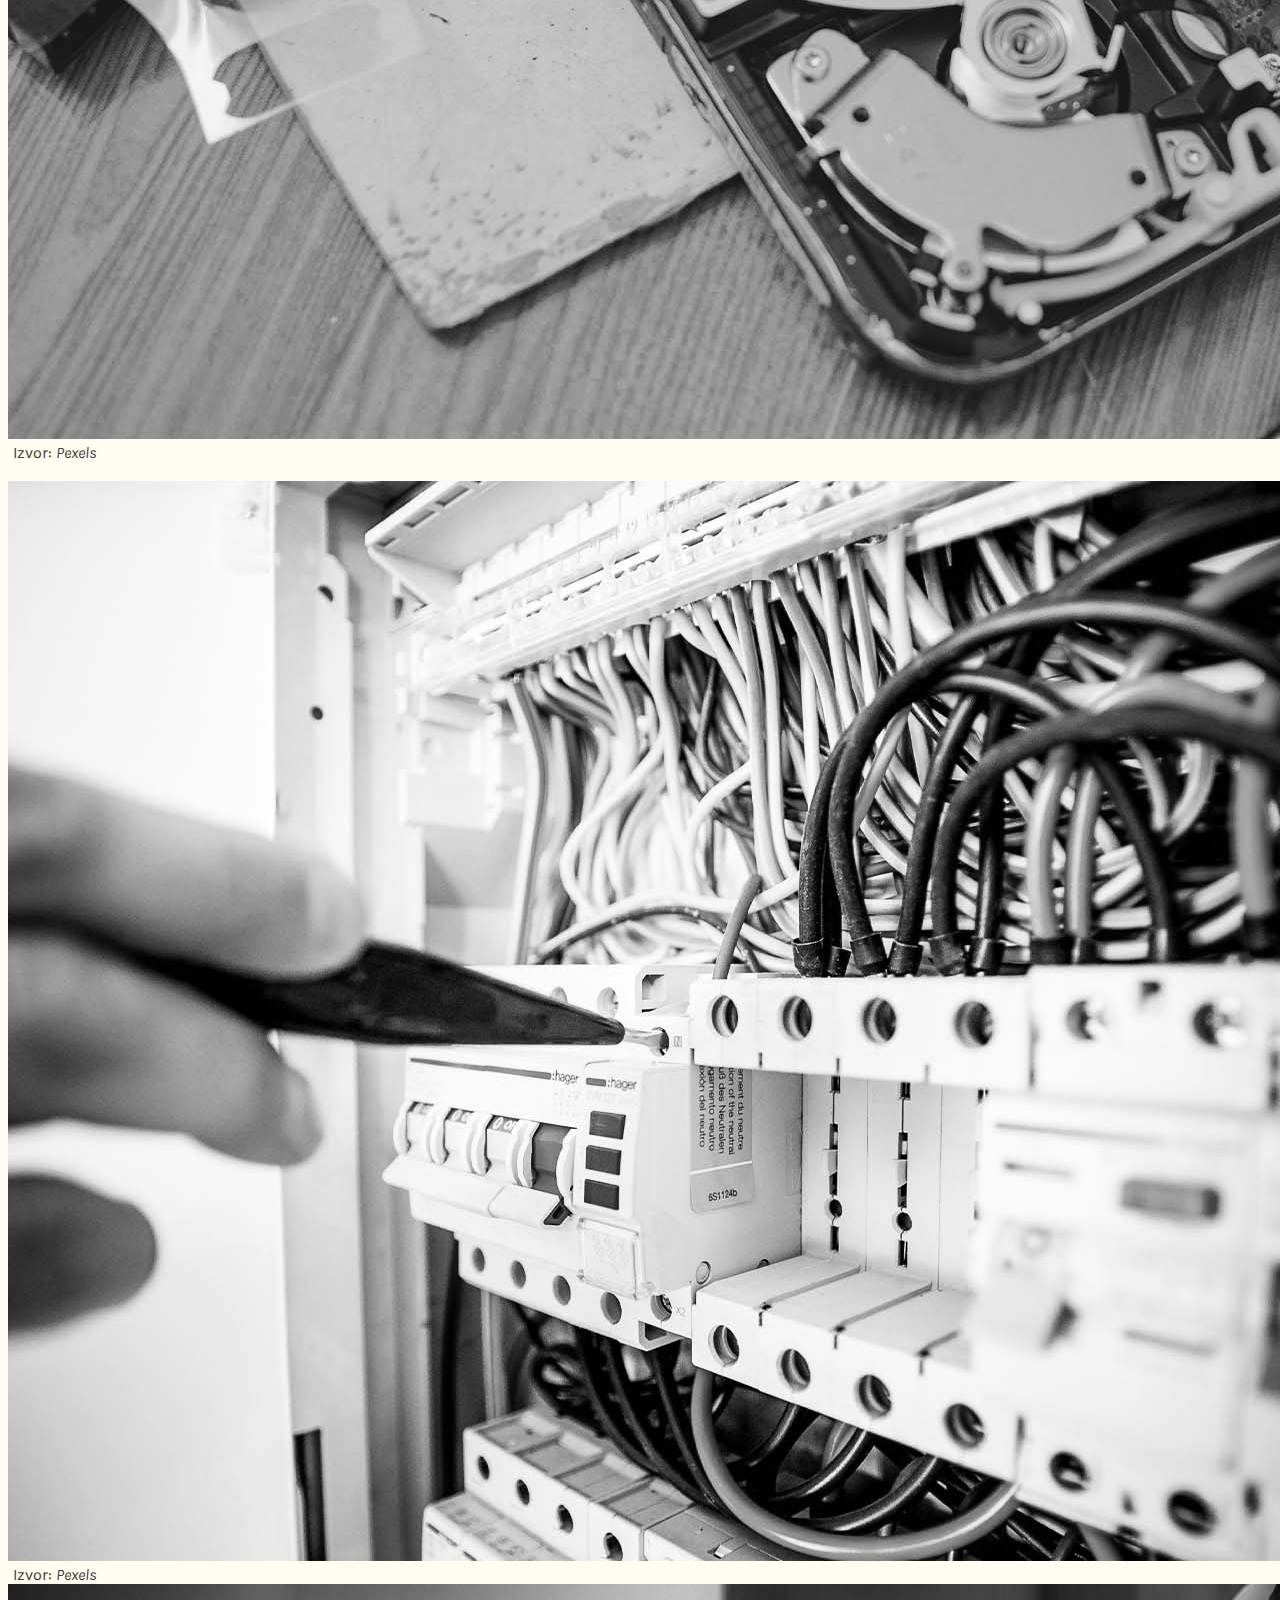
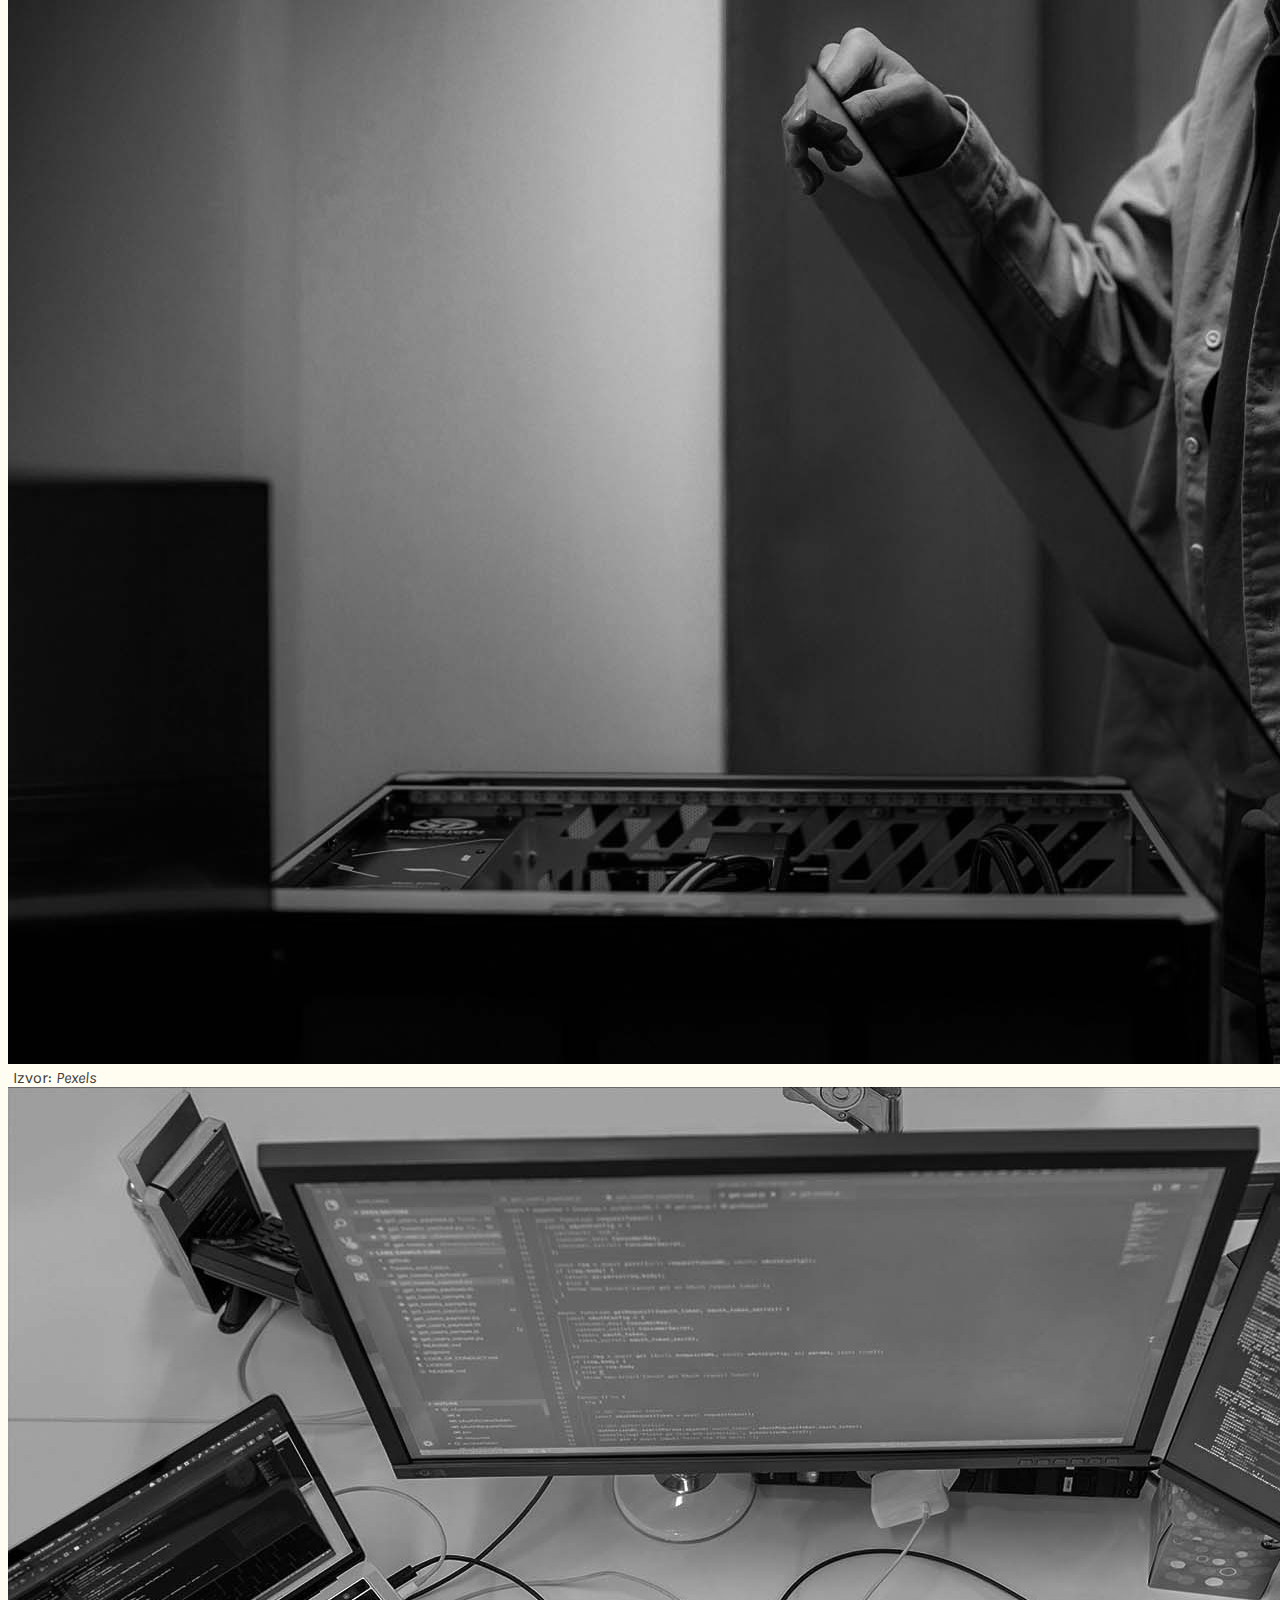
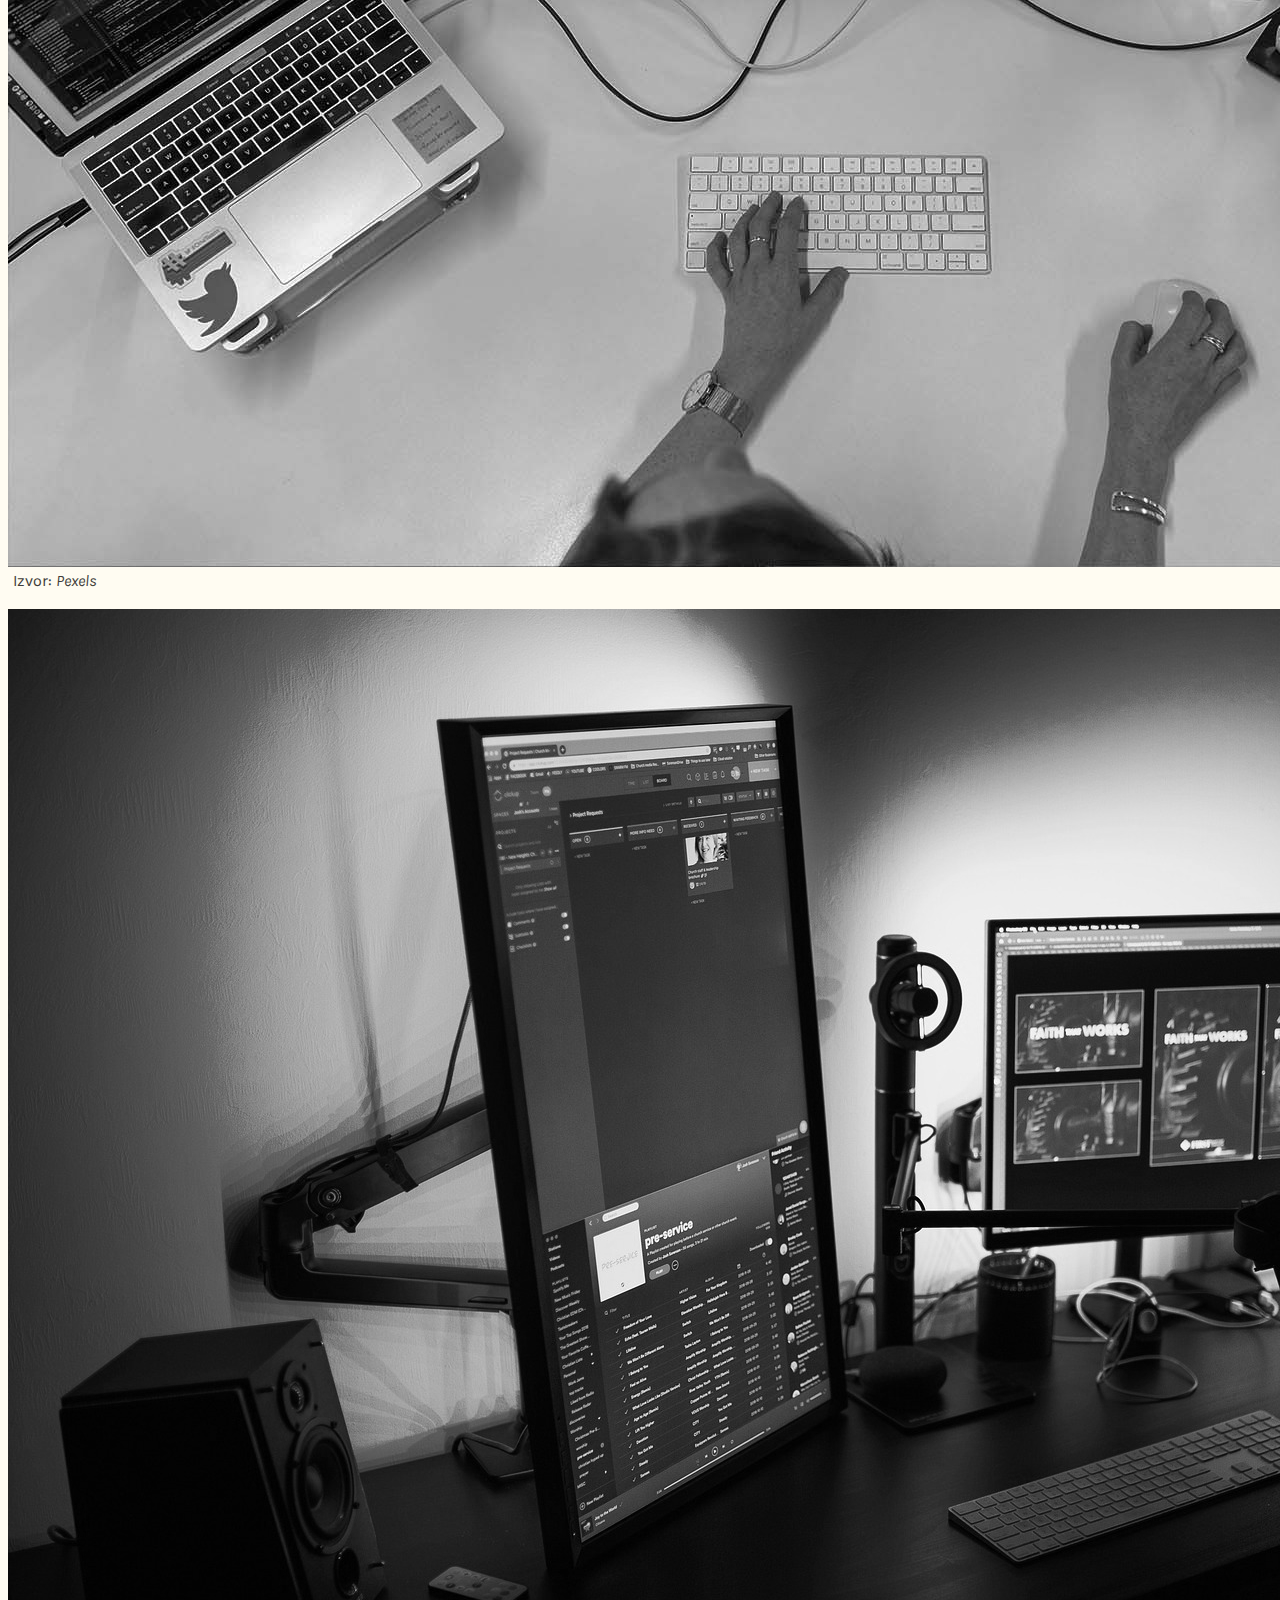
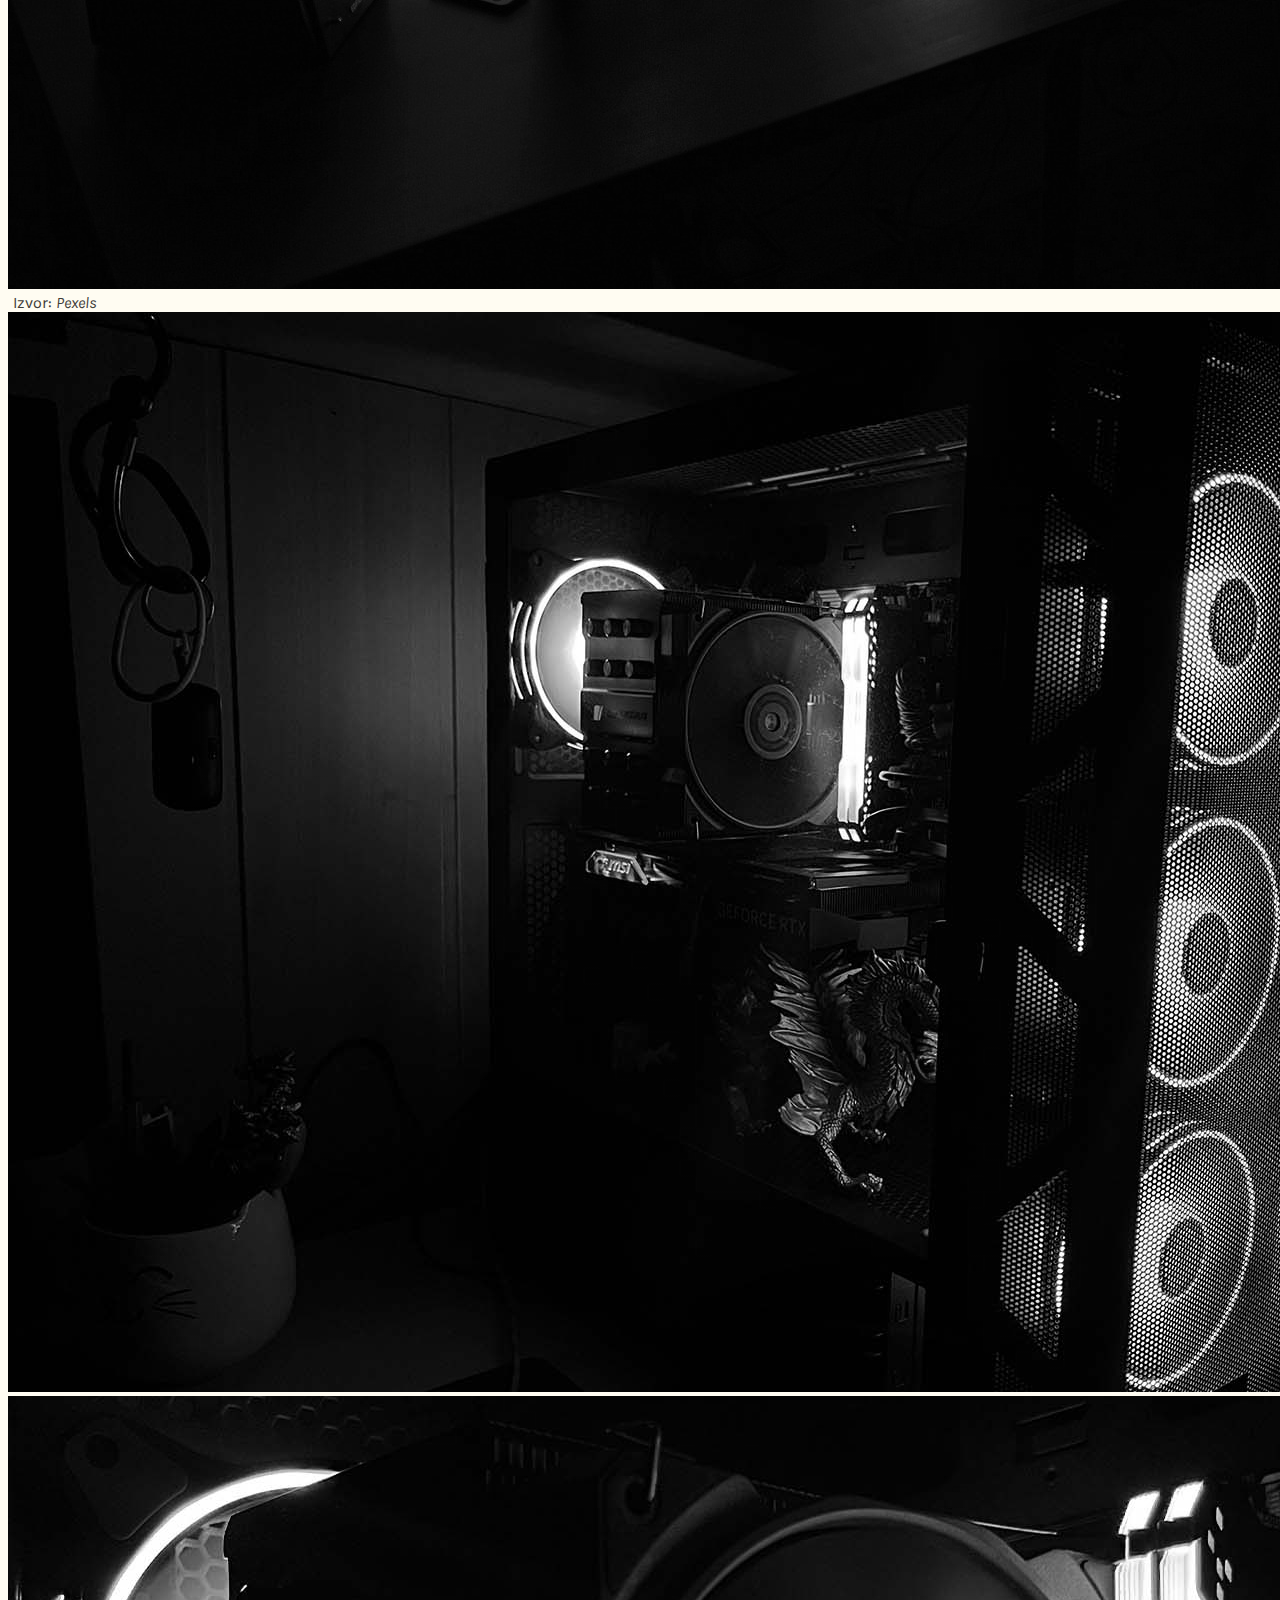
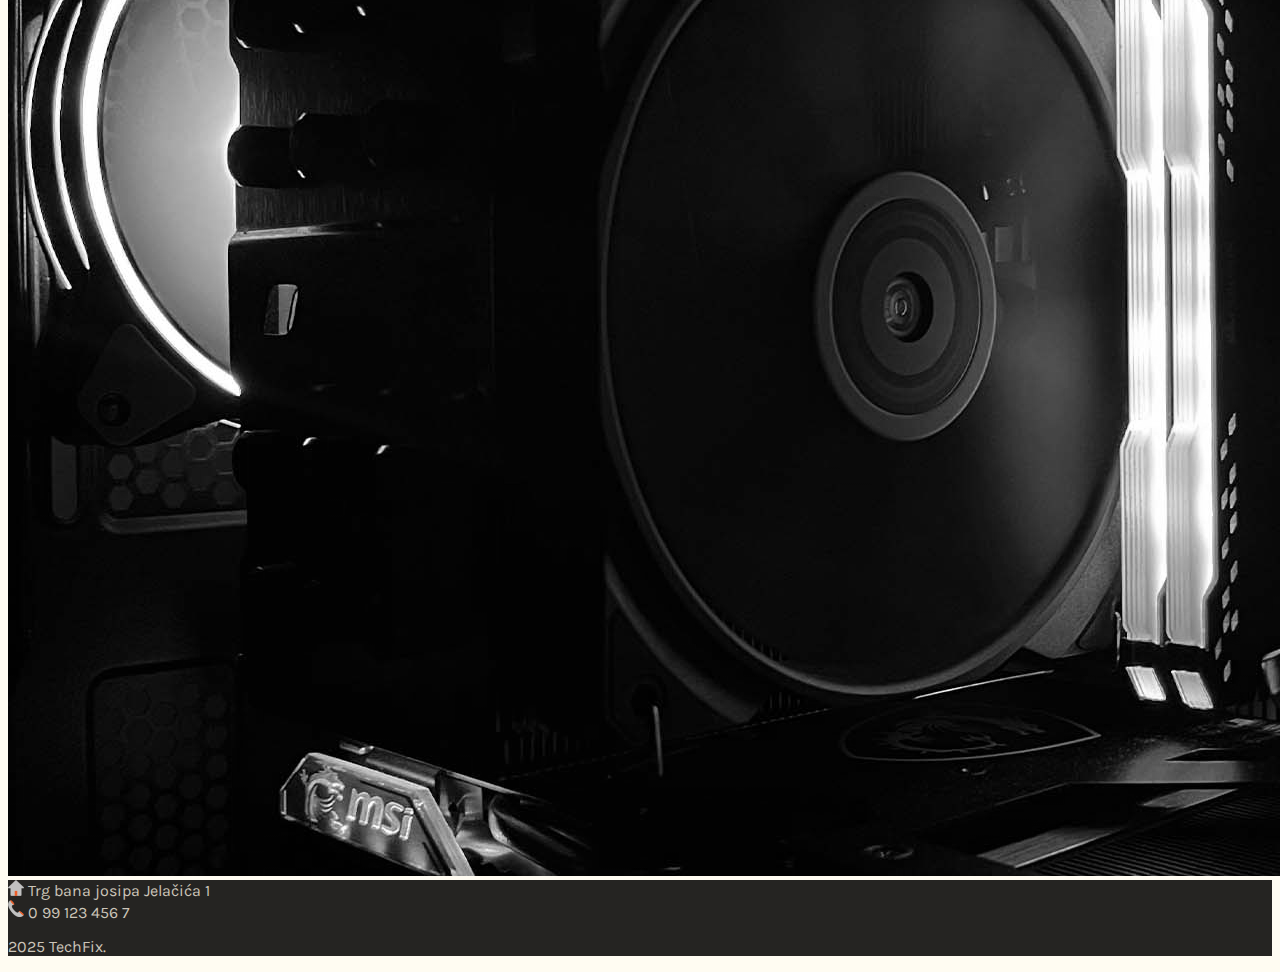
<file: galerija.html>
<!DOCTYPE html>
<html lang="hr">
<head>
    <meta charset="UTF-8">
    <meta name="viewport" content="width=device-width, initial-scale=1.0">
    <link rel="icon" type="image/x-icon" href="slike/ikonaT.ico">
    <title> TechFix Servis </title>
    <style>
        @media (min-width: 992px) { 
            .col-md-4 img {
            filter: saturate(0);
            transition: transform 0.5s ease-out, box-shadow 0.5s ease, filter 0.5s ease;
            }

            .col-md-4 img:hover {
                filter: saturate(1);
                box-shadow: 0px 22px 29px 9px rgba(0, 0, 0, 0.301);
                transform: scale(1.1);
            }  
        }
    </style>
    <link href="https://cdn.jsdelivr.net/npm/bootstrap@5.0.2/dist/css/bootstrap.min.css" rel="stylesheet" integrity="sha384-EVSTQN3/azprG1Anm3QDgpJLIm9Nao0Yz1ztcQTwFspd3yD65VohhpuuCOmLASjC" crossorigin="anonymous">
    <script src="https://cdn.jsdelivr.net/npm/bootstrap@5.0.2/dist/js/bootstrap.bundle.min.js" integrity="sha384-MrcW6ZMFYlzcLA8Nl+NtUVF0sA7MsXsP1UyJoMp4YLEuNSfAP+JcXn/tWtIaxVXM" crossorigin="anonymous"></script>
    <link rel="stylesheet" href="zavrsni.css">
    <script src="zavrsni.js"></script>
    <link rel="preconnect" href="https://fonts.googleapis.com">
    <link rel="preconnect" href="https://fonts.gstatic.com" crossorigin>
    <link href="https://fonts.googleapis.com/css2?family=Be+Vietnam+Pro:wght@600&family=Karla:ital@0;1&display=swap" rel="stylesheet">

</head>
<body>
    <nav class="navbar navbar-expand-lg navbar-dark sticky-top">
        <div class="container">
            <a class="navbar-brand" href="index.html"> <img src="slike/logo.svg" alt="TechFix-logo" width="140"> </a>
            <button class="navbar-toggler" type="button" data-bs-toggle="collapse" data-bs-target="#navbarNav">
                <span class="navbar-toggler-icon"></span>
            </button>
            <div class="collapse navbar-collapse" id="navbarNav">
                <ul class="navbar-nav ms-auto">
                    <li class="nav-item"><a class="nav-link" href="index.html"> Početna </a></li>
                    <li class="nav-item"><a class="nav-link" href="index.html#onama"> O nama </a></li>
                    <li class="nav-item"><a class="nav-link" href="index.html#usluge"> Usluge </a></li>                    
                    <li class="nav-item"><a class="nav-link" href="index.html#faq"> FAQ </a></li>
                    <li class="nav-item"><a class="nav-link" href="index.html#kontakt"> Kontakt </a></li>
                    <li class="nav-item"><a class="nav-link" href="galerija.html"> Galerija </a></li>
                </ul>
            </div>
        </div>
    </nav>
    <header class="text-white text-center py-5" id="glavno">
        <div class="container">
            <h1> Dobrodošli u TechFix galeriju slika! </h1>
            <p class="lead"> Ovdje možete pogledati naše radove. </p>
        </div>
    </header>
    
    <div class="container py-5">
        <h2 class="text-center mb-4">Naša Galerija</h2>
        <div class="row g-4">
            <div class="col-md-4">
                <img src="slike/konzole.jpg" class="gallery-img img-fluid" data-bs-toggle="modal" data-bs-target="#imageModal1" alt="popravljanje-joysticka">
                <figcaption class="text-muted">
                    Izvor: <a href="https://www.pexels.com/" target="_blank"> <i> Pexels </i> </a>
                </figcaption>
            </div>
            <div class="col-md-4">
                <img src="slike/ciscenje.jpg" class="gallery-img img-fluid" data-bs-toggle="modal" data-bs-target="#imageModal2" alt="ciscenje-kompjutera">
                <figcaption class="text-muted">
                    Izvor: <a href="https://www.pexels.com/" target="_blank"> <i> Pexels </i> </a>
                </figcaption>
            </div>
            <div class="col-md-4">
                <img src="slike/podaci.jpg" class="gallery-img img-fluid" data-bs-toggle="modal" data-bs-target="#imageModal3" alt="spasavanje-podataka">
                <figcaption class="text-muted">
                    Izvor: <a href="https://www.pexels.com/" target="_blank"> <i> Pexels </i> </a>
                </figcaption>
            </div>
        </div>
        <br>
        <div class="row g-4">
            <div class="col-md-4">
                <img src="slike/mrezne.jpg" class="gallery-img img-fluid" data-bs-toggle="modal" data-bs-target="#imageModal1" alt="instalacija-mreza">
                <figcaption class="text-muted">
                    Izvor: <a href="https://www.pexels.com/" target="_blank"> <i> Pexels </i> </a>
                </figcaption>
            </div>
            <div class="col-md-4">
                <img src="slike/sastavljanje.jpg" class="gallery-img img-fluid" data-bs-toggle="modal" data-bs-target="#imageModal2" alt="sastavljanje-racunala">
                <figcaption class="text-muted">
                    Izvor: <a href="https://www.pexels.com/" target="_blank"> <i> Pexels </i> </a>
                </figcaption>
            </div>
            <div class="col-md-4">
                <img src="slike/softver.jpg" class="gallery-img img-fluid" data-bs-toggle="modal" data-bs-target="#imageModal3" alt="instalacija-softvera">
                <figcaption class="text-muted">
                    Izvor: <a href="https://www.pexels.com/" target="_blank"> <i> Pexels </i> </a>
                </figcaption>
            </div>
        </div>
        <br>
        <div class="row g-4">
            <div class="col-md-4">
                <img src="slike/stol.jpg" class="gallery-img img-fluid" data-bs-toggle="modal" data-bs-target="#imageModal1" alt="uredjivanje-kompjutera">
                <figcaption class="text-muted">
                    Izvor: <a href="https://www.pexels.com/" target="_blank"> <i> Pexels </i> </a>
                </figcaption>
            </div>
            <div class="col-md-4">
                <img src="slike/mojpc.jpg" class="gallery-img img-fluid" data-bs-toggle="modal" data-bs-target="#imageModal2" alt="sastavljeni-kpmjuter">
            </div>
            <div class="col-md-4">
                <img src="slike/cooler.jpg" class="gallery-img img-fluid" data-bs-toggle="modal" data-bs-target="#imageModal3" alt="cooler">
            </div>
        </div>
    </div>


    <footer class="text-white text-center py-3">
        <img src="slike/kucica.ico" width="16" alt="ikona-adrese"> Trg bana josipa Jelačića 1 <br>
        <img src="slike/telefon.ico" width="16" alt="ikona-telefona"> 0 99 123 456 7 <br>
        <p> 2025 TechFix. </p>
    </footer>
            
            
</body>
</html>
</file>
<file: zavrsni.css>
@import url('https://fonts.googleapis.com/css2?family=Be+Vietnam+Pro:wght@600&family=Karla:ital@0;1&display=swap');

.karla {
    font-family: "Karla", sans-serif;
    font-optical-sizing: auto;
    font-weight: 400;
    font-style: normal;
}

.be-vietnam-pro-semibold {
    font-family: "Be Vietnam Pro", sans-serif;
    font-weight: 600;
    font-style: normal;
}

::-webkit-scrollbar {
    width: 5px;
  }
  ::-webkit-scrollbar-track {
    background: var(--color-secondary); 
  }
  ::-webkit-scrollbar-thumb {
    background: var(--mala-boja); 
}

:root {
    --color-primary: #FFFCF2;
    --color-secondary: #252422;
    --mala-boja: #EB5E28;
    --text: #CCC5B9;
    --text2: #403D39;
}

body {
    font-family: "Karla", sans-serif;
    background-color: var(--color-primary);
    color: var(--text2);
}

body h1, h2, h3 {
    color: var(--text2);
}

.fade-in {
    opacity: 0;
    transform: translateY(20px);
    transition: all 0.5s ease-out;
}

.fade-in.visible {
    opacity: 1;
    transform: translateY(0);
}

.navbar {
    background-color: var(--color-secondary);
    font-family: "Karla", sans-serif;
    color: var(--color-secondary);
}

.navbar a {
    transition: color 0.5s ease;
}

.navbar .nav-item .nav-link:hover {
    color: var(--mala-boja);
}

header {
    background-color: var(--mala-boja) ;
}

header .container h1 {
    font-family: "Be Vietnam Pro", sans-serif;
    color: var(--text2); 
}

figcaption {
    padding-left: 5px;
}

figcaption a {
    color: var(--text2);
    text-decoration: none;
    transition: color 0.5s ease;
}

figcaption a:hover {
    color: var(--mala-boja);
}

#usluge1 .card {
    border: 0px;
    background-color: var(--text);
    color: var(--text2);
    margin-bottom: 10px;
    transition: box-shadow 0.5s ease-in-out, margin-top 0.5s ease;
}

#usluge1 .card:hover {
    -webkit-box-shadow: 0px 62px 54px -10px rgba(0,0,0,0.15);
    -moz-box-shadow: 0px 62px 54px -10px rgba(0,0,0,0.15);
    box-shadow: 0px 62px 54px -10px rgba(0,0,0,0.15);
    margin-top: 10px;
}

#usluge .card {
    border: 0px;
    background-color: var(--text);
    color: var(--text2);
    margin-bottom: 10px;
    transition: box-shadow 0.5s ease-in-out, margin-top 0.5s ease;
}

#usluge .card:hover {
    box-shadow: 0px 62px 54px -10px rgba(0,0,0,0.15);
    margin-top: 10px;
}


button .accordion-button .collapse {
    color: var(--mala-boja);
}


section .py-5 {
    background-color: var(--color-secondary);
}

.btn:hover {
    border: none;
    background-color: var(--mala-boja);
}

.btn {
    border: none;
    color: var(--text);
    background-color: var(--color-secondary);
}

footer {
    color: var(--text);
    background-color: var(--color-secondary);
}
</file>
